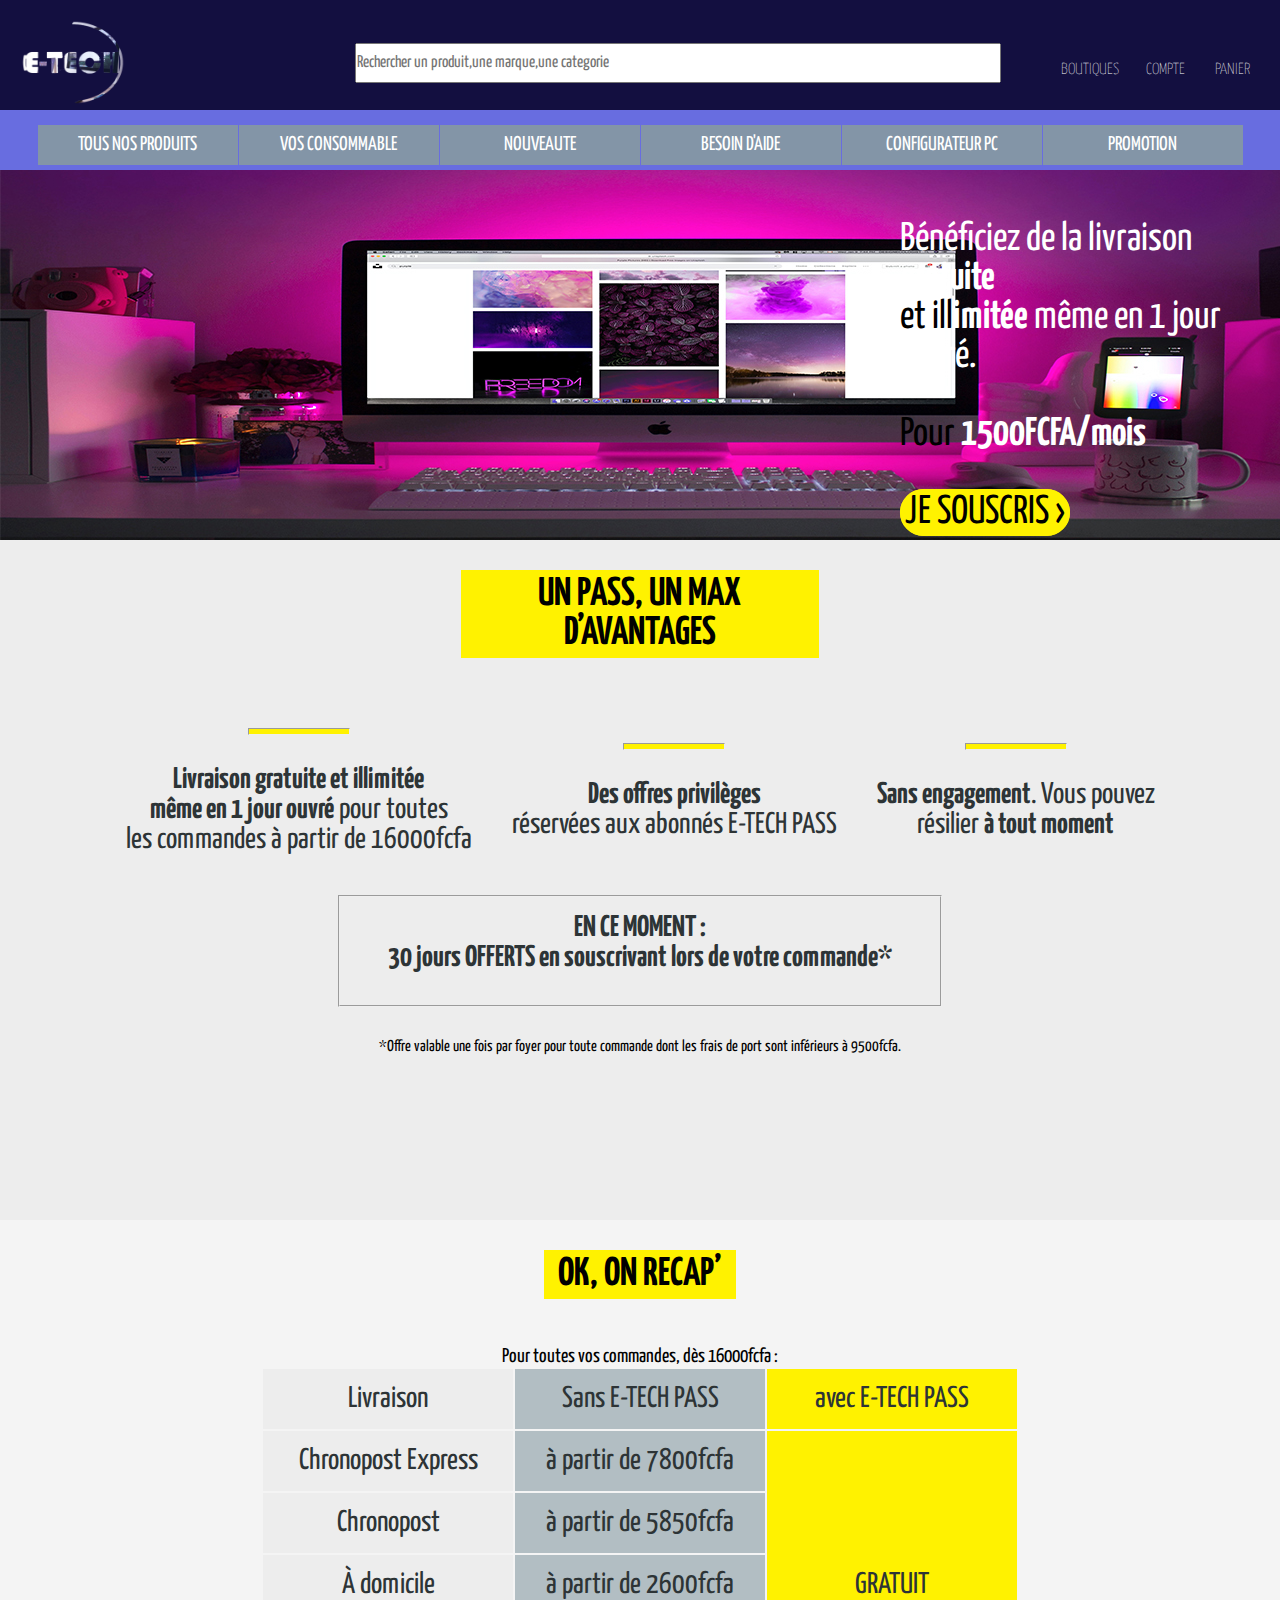
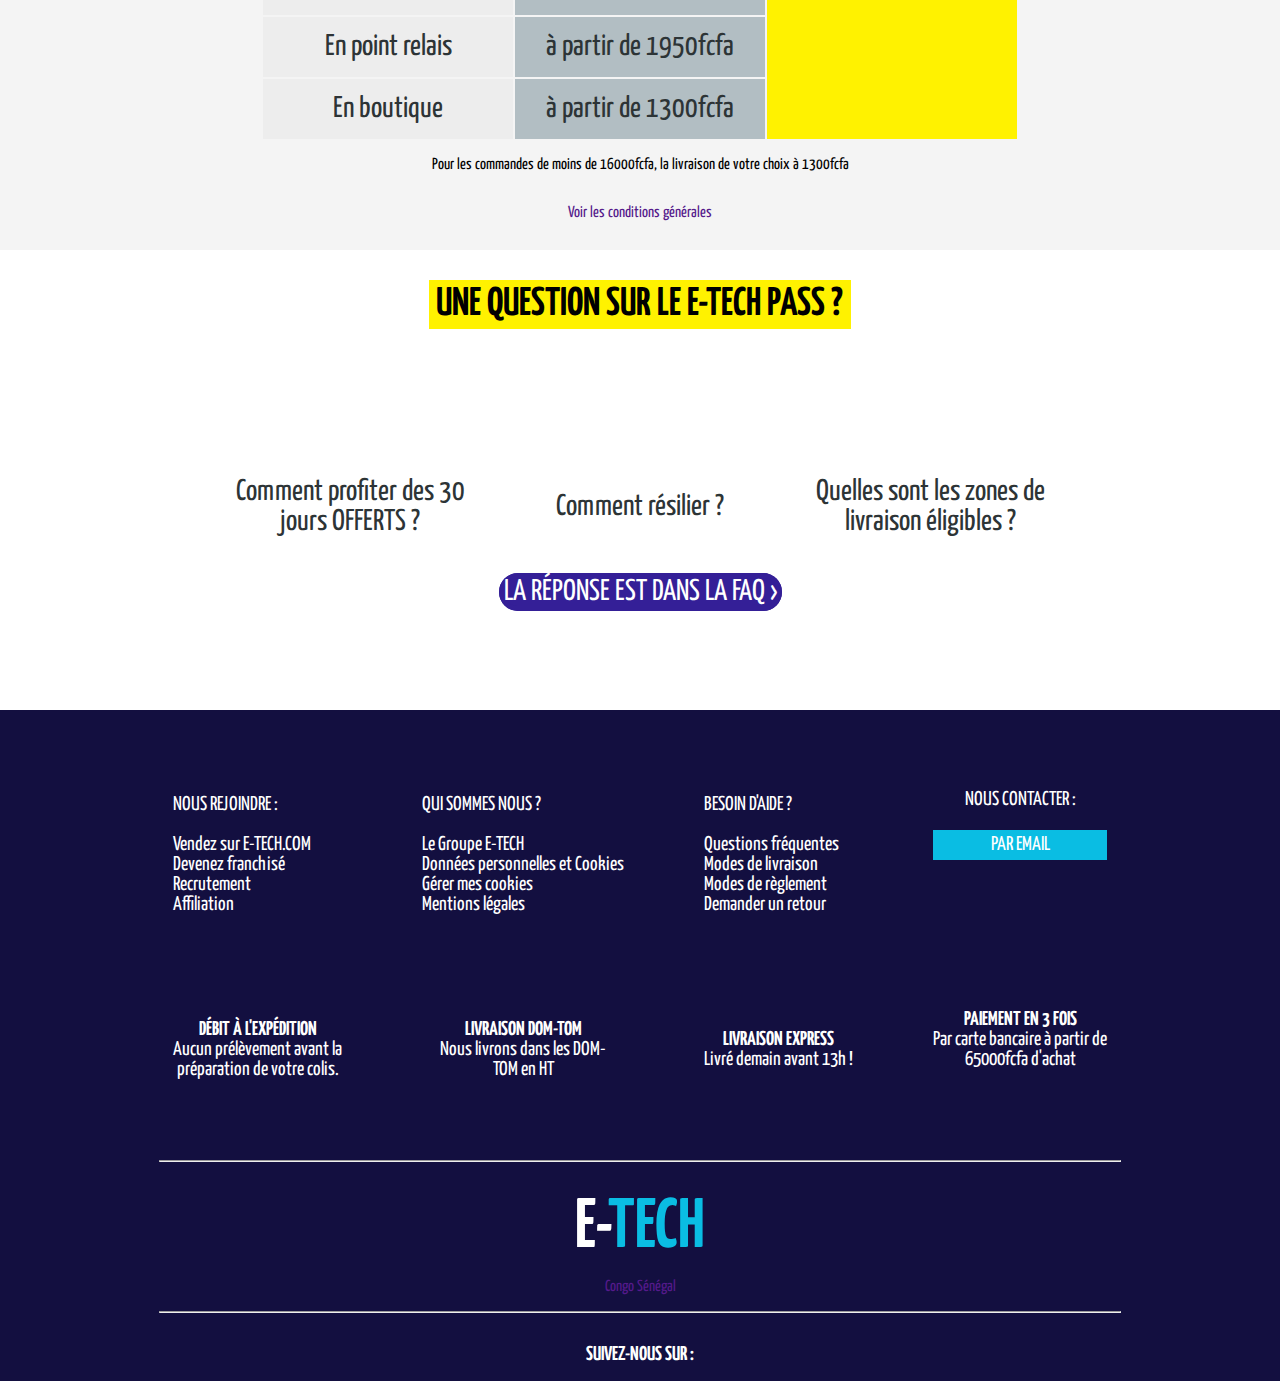
<file: index.html>
<!DOCTYPE html>
<html>
<head>
	<title>Acceuil</title>
	<meta charset="utf-8">
	<link rel="stylesheet" type="text/css" href="index.css">
	<link rel="stylesheet" href="https://use.fontawesome.com/releases/v5.8.1/css/all.css" integrity="sha384-50oBUHEmvpQ+1lW4y57PTFmhCaXp0ML5d60M1M7uH2+nqUivzIebhndOJK28anvf" crossorigin="anonymous">
	<link rel="preconnect" href="https://fonts.gstatic.com">
<link href="https://fonts.googleapis.com/css2?family=Yanone+Kaffeesatz:wght@500&display=swap" rel="stylesheet">
</head>
<body>
      <nav class="navigation">
        <div class="nav">
        	<div class="logo"><a href="index.html"><img src="logo5.png" width="105px"></a></div>
<form role="search">
       				<div class="search-bouton">
<input type="search" name="q" aria-label="Search through site content" placeholder="Rechercher un produit,une marque,une categorie" size="90" required class="b0">
<button class="b1"><div><a href=""><i class="fas fa-search fa-2x"></i></a></div></button>
                   </div>
                 </form>
                <ul class="menu">
					<li><a href="" class="xx"><i class="fas fa-map-marker-alt fa-2x"></i><pre>    
    BOUTIQUES</pre></a></li>
					<li><a href="créer un compte.html" class="xx"><i class="fas fa-user fa-2x"></i><pre>        
	COMPTE</pre></a>
                   <form class="sous">
                   	<br>
                   	<center><p class="bb">DEJA CLIENT?</p></center>
                   	<hr>
                   	<br>
                   	<center><input type="email" name="email" placeholder="Votre email"></center>
                   	<br>
                   	<center><input type="password" name="code" placeholder="Votre mot de passe"></center>
                   	<br>
        <center><a href=""><p class="aa">vous avez oublié votre mot de passe?</p></a></center>
        <br>
        <center><a href=""><p class="cd">CONNEXION</p></a></center>
        <br>
              <center><label for="choix">Resté connecté</label>
              	<br>
              	<input type="checkbox" name="choix" id="choix"> </center>
              	<hr>
              	<center><p class="bb">NOUVEAU CLIENT?</p></center>
              	<center><a href=""><p class="cd">CREEZ UN COMPTE</p></a></center>
              	<br>
                   </form>
</li>
					<li><a href="Panier.html" class="xx"><i class="fas fa-shopping-bag fa-2x"></i><pre>         
         PANIER</pre></a></li>
                </ul>
        </div>
      </nav>
      <section class="SBN">
      	       <div>
      	        	<table cellspacing="1">
      	        		<tr >
      	        			<td class="k2">
      	        				<center>TOUS NOS PRODUITS<i class="fas fa-chevron-down"></i></center>
      	        				<ul class="soustnp">
      	        					<br>
      	        					<a href="informatique.html" class="iii"><li class="ooo"><img src="macbook-air-m1-2021.jpg" class="bul"> informatique ></li></a>
      	        					<br>
      	        					<a href="téléphone.html" class="iii"><li class="ooo"><img src="samsung-galaxy-s21-128go-blanc.jpg" class="bul"> téléphone ></li></a>
      	        					<br>
      	        					<a href="jeux.html" class="iii"><li class="ooo"><img src="ps5-dualsense.jpg" class="bul"> jeux & loisirs ></li></a>
      	        					<br>
      	        					<a href="objets.html" class="iii"><li class="ooo"><img src="Apple_watch-experience-for-entire-family-hero_09152020_big.jpg.large.jpg" class="bul"> objets connectés ></li></a>
      	        					<br>
      	        				</ul>
      	        			</td>
      	        			<td>
      	        				<center><a href="conso.html" class="ggg"><i class="fas fa-tint"></i> VOS CONSOMMABLE</a></center>
      	        			</td>
      	        			<td><center><a href="new.html" class="ggg">NOUVEAUTE</a></center></td>
      	        			<td><center><a href="aide.html" class="ggg"><i class="fas fa-question"></i> BESOIN D'AIDE</a></center></td>
      	        			<td>
      	        				<center><a href="" class="ggg"><i class="fas fa-wrench"></i>CONFIGURATEUR PC</a></center>
      	        			</td>
      	        			<td>
      	        				<center><a href="" class="ggg"><i class="fas fa-percentage"></i>PROMOTION<i class="fas fa-chevron-down"></i></a></center>
      	        			</td>
      	        		</tr>
      	        	</table>
      	        </div>
      </section>
      <div class="r2">
      	     <div class="dr2">
      	     	<p>Bénéficiez de la livraison <b>gratuite</b></p>
      	     	<p> <span><b>et ill</b></span><b>imitée</b> même en 1 jour ouvré.</p>
      	     	<br>

                <p><span><b>Pour</b></span> <b>1500FCFA/mois</b></p>
                <br>
                <a href="" class="bouton">JE SOUSCRIS ›</a>
      	     </div>
      </div>
      <div class="r3">
      	         <center><div class="dr30"><p class="dr0"><b>UN PASS, UN MAX D’AVANTAGES</b></p></div></center>
      	         	<center><table cellspacing="40">
      	         		<tr>
      	         			<td>
      	         		         <center><i class="fas fa-truck fa-3x"></i></center>
      	         		         <br>
      	         		         <center><hr width="100px" class="hr"></center>
      	         		         <br>
      	         		         <ul>
      	         		  	     <li><b>Livraison gratuite et illimitée</b></li>
      	         		  	     <li><b>même en 1 jour ouvré</b> pour toutes</li>
      	         		  	     <li>les commandes à partir de 16000fcfa</li>
      	         		         </ul>
      	         		    </td>     
      	         	        <td>
      	         		         <center><i class="fas fa-percentage fa-3x"></i></center>
      	         		         <br>
      	         		         <center><hr width="100px" class="hr"></center>
      	         		         <br>
      	         		        <ul>
      	         			     <li><b>Des offres privilèges</b></li>
      	         			     <li>réservées aux abonnés E-TECH PASS</li>
      	         		         </ul>
      	         	        </td>
      	         	        <td>
      	         		         <center><i class="fas fa-calendar-times fa-3x"></i></center>
      	         		         <br>
      	         		         <center><hr width="100px" class="hr"></center>
      	         		         <br>
      	         		        <ul>
      	         			     <li><b>Sans engagement</b>. Vous pouvez</li>
      	         			     <li>résilier <b>à tout moment</b></li>
      	         		        </ul>
      	         		    </td>    
      	         	    </tr>
      	         	</table></center>
                    
      	         	 	<center><fieldset class="ec">
      	         	 	<legend><i class="fas fa-plus fa-4x"></i></legend>
      	         	 	<br>
      	         	 	<ul class="std">
      	         	 	<li><b>EN CE MOMENT :</b></li>
      	         	 	<li><b>30 jours OFFERTS en souscrivant lors de votre commande*</b></li>
      	         	    </ul>
      	         	    <br>
      	         	    <br>
      	         	    </fieldset></center>
                    <br>
                    <br>
                    <center><p>*Offre valable une fois par foyer pour toute commande dont les frais de port sont inférieurs à 9500fcfa.</p></center>
      </div>
      <div class="r4">
      	      <center><div class="dr40"><p class="dr0"><b>OK, ON RECAP’</b></p></div></center>
      	      <br>
      	      <br>
      	      <br>
      	      <p class="p1">Pour toutes vos commandes, dès 16000fcfa :</p>
      	      <center><table class="tl">
      	      	    <tr>
      	      	    	<td class="claire" width="250" height="60"><center> Livraison</center></td>
      	      	    	<td class="foncé" width="250" height="60"><center>Sans E-TECH PASS</center></td>
      	      	    	<td class="mbou" width="250" height="60"><center>avec E-TECH PASS</center></td>
      	      	    </tr>
      	      	    <tr>
      	      	    	<td class="claire" width="250" height="60"><center><i class="fas fa-stopwatch"></i>  Chronopost Express</center></td>
      	      	    	<td class="foncé" width="250" height="60"><center>à partir de 7800fcfa</center></td>
      	      	    	<td rowspan="5" class="mbou" width="250" height="60"><center>GRATUIT</center></td>
      	      	    </tr>
      	      	    <tr>
      	      	    	<td class="claire" width="250" height="60"><center><i class="fas fa-stopwatch"></i>  Chronopost</center></td>
      	      	    	<td class="foncé" width="250" height="60"><center>à partir de 5850fcfa</center></td>
      	      	    </tr>
      	      	    <tr>
      	      	    	<td class="claire" width="250" height="60"><center><i class="fas fa-home"></i>  À domicile</center></td>
      	      	    	<td class="foncé" width="250" height="60"><center>à partir de 2600fcfa</center></td>
      	      	    </tr>
      	      	    <tr>
      	      	    	<td class="claire" width="250" height="60"><center><i class="fas fa-arrow-circle-down"></i>  En point relais</center></td>
      	      	    	<td class="foncé" width="250" height="60"><center>à partir de 1950fcfa</center></td>
      	      	    </tr>
      	      	    <tr>
      	      	    	<td class="claire" width="250" height="60"><center><i class="fas fa-store-alt"></i>  En boutique</center></td>
      	      	    	<td class="foncé" width="250" height="60"><center>à partir de 1300fcfa</center></td>
      	      	    </tr>
      	      </table></center>
      	      <br>
      	      Pour les commandes de moins de 16000fcfa, la livraison de votre choix à 1300fcfa
      	      <br>
      	      <br>
      	      <br>
      	      <a href="">Voir les conditions générales</a>
      </div>
      <div class="r5">
      	    <center><div class="dr50"><p class="dr0"><b>UNE QUESTION SUR LE E-TECH PASS ?</b></p></div></center>
      <center>
      	<br>
      	<br>
      	<br>
      	<table cellspacing="40" class="ti5">
      	<tr>
      		<td width="250" height="60"><center><i class="fas fa-calendar-check fa-3x"></i>
      			<br>
      			<br>
      			<ul>
      				<li>Comment profiter des 30</li>
      				<li>jours OFFERTS ?</li>
      			</ul></center>
      		</td>
      		<td width="250" height="60"><center><i class="fas fa-times fa-3x"></i>
      			<br>
      			<br>
      			<ul>
      				<li>Comment résilier ?</li>
      			</ul></center>
      		</td>
      		<td width="250" height="60"><center><i class="fas fa-map-marker-alt fa-3x"></i>
      			<br>
      			<br>
      			<ul>
      				<li>Quelles sont les zones de</li>
      				<li>livraison éligibles ?</li>
      			</ul></center>
      		</td>
      	</tr>
      </table></center>
      <a href="" class="j5">LA RÉPONSE EST DANS LA FAQ ›</a>
    </div>
</body>
<footer class="fin">
	<center><table class="tf" cellspacing="80">
		    <tr>
		    	<td>
		    		NOUS REJOINDRE :
		    		<br>
		    		<br>
		    		<ul>
		    			<li><a href="" class="lien">Vendez sur E-TECH.COM</a></li>
		    			<li><a href="" class="lien">Devenez franchisé</a></li>
		    			<li><a href="" class="lien">Recrutement</a></li>
		    			<li><a href="" class="lien">Affiliation</a></li>
		    		</ul>
		    	</td>
		    	<td>
		    		QUI SOMMES NOUS ?
		    		<br>
		    		<br>
		    		<ul>
		    			<li><a href="" class="lien">Le Groupe E-TECH</a></li>
		    			<li><a href="" class="lien">Données personnelles et Cookies</a></li>
		    			<li><a href="" class="lien">Gérer mes cookies</a></li>
		    			<li><a href="" class="lien">Mentions légales</a></li>
		    		</ul>
		    	</td>
		    	<td>
		    		BESOIN D'AIDE ?
		    		<br>
		    		<br>
		    		<ul>
		    			<li><a href="" class="lien">Questions fréquentes</a></li>
		    			<li><a href="" class="lien">Modes de livraison</a></li>
		    			<li><a href="" class="lien">Modes de règlement</a></li>
		    			<li><a href="" class="lien">Demander un retour</a></li>
		    		</ul>
                    </center>
		    	</td>
		    	<td>
		    		<center>NOUS CONTACTER :
		    		<br>
		    		<br>
		    		<ul>
		    			<li class="bitch"><a href="" class="lien"><i class="fas fa-envelope"></i>  PAR EMAIL</a></li>
		    			<br>
		    			<br>
		    			<br>
		    		</ul>
                    </center>
		    	</td>
		    </tr>
		    <tr>
		    	<td> <center><i class="fas fa-box fa-2x"></i></center>
		    		<br>
		    		 <center><ul>
                          <li><b>DÉBIT À L'EXPÉDITION</b></li>
                          <li>Aucun prélèvement avant la</li>
                          <li>préparation de votre colis.</li>
		    	    </ul></center>
		    </td>
		    	<td>
		    		<center><i class="fas fa-paper-plane fa-2x"></i></center>
		    		<br>
		    		<center><ul>
		    			<li><b>LIVRAISON DOM-TOM</b></li>
		    			<li>Nous livrons dans les DOM-</li>
		    			<li>TOM en HT</li>
		    		</ul></center>
		    	</td>
		    	<td>
		    		<center><i class="fas fa-truck fa-2x"></i></center>
		    		<br>
		    		<center>
		    			<ul>
		    				<li><b>LIVRAISON EXPRESS</b></li>
		    				<li>Livré demain avant 13h !</li>
		    			</ul>
		    		</center>
		    	</td>
		    	<td>
		    		<center><ul>
		    			<li><b>PAIEMENT EN 3 FOIS</b></li>
		    			<li>Par carte bancaire à partir de</li>
		    			<li>65000fcfa d'achat</li>
		    		</ul></center>
		    	</td>
		    </tr>
	</table></center>
	<center><hr width="75%" class="ss"></center>
	<br>
	<br>
	           <center><p class="pf"><b>E-<span class="spf">TECH</span></b></p></center>
	<br>
	           <center>
	           	<a href="">Congo</a>        <a href="">Sénégal</a>
	           </center>
	<br>
	<center><hr width="75%" class="ss"></center>
	<br>
	<br>
	    <center><p class="q3"><b>SUIVEZ-NOUS SUR :</b></p></center>
	    <br>
	    <center><div class="df">
	    	<a href="https://www.facebook.com/"><i class="fab fa-facebook fa-4x"></i></a>
	    	<a href=""><i class="fab fa-twitter fa-4x"></i></a>
	    	<a href="https://www.instagram.com/sheloves_enz/"><i class="fab fa-instagram fa-4x"></i></a>
	    </div></center>
</footer>
</html>
</file>
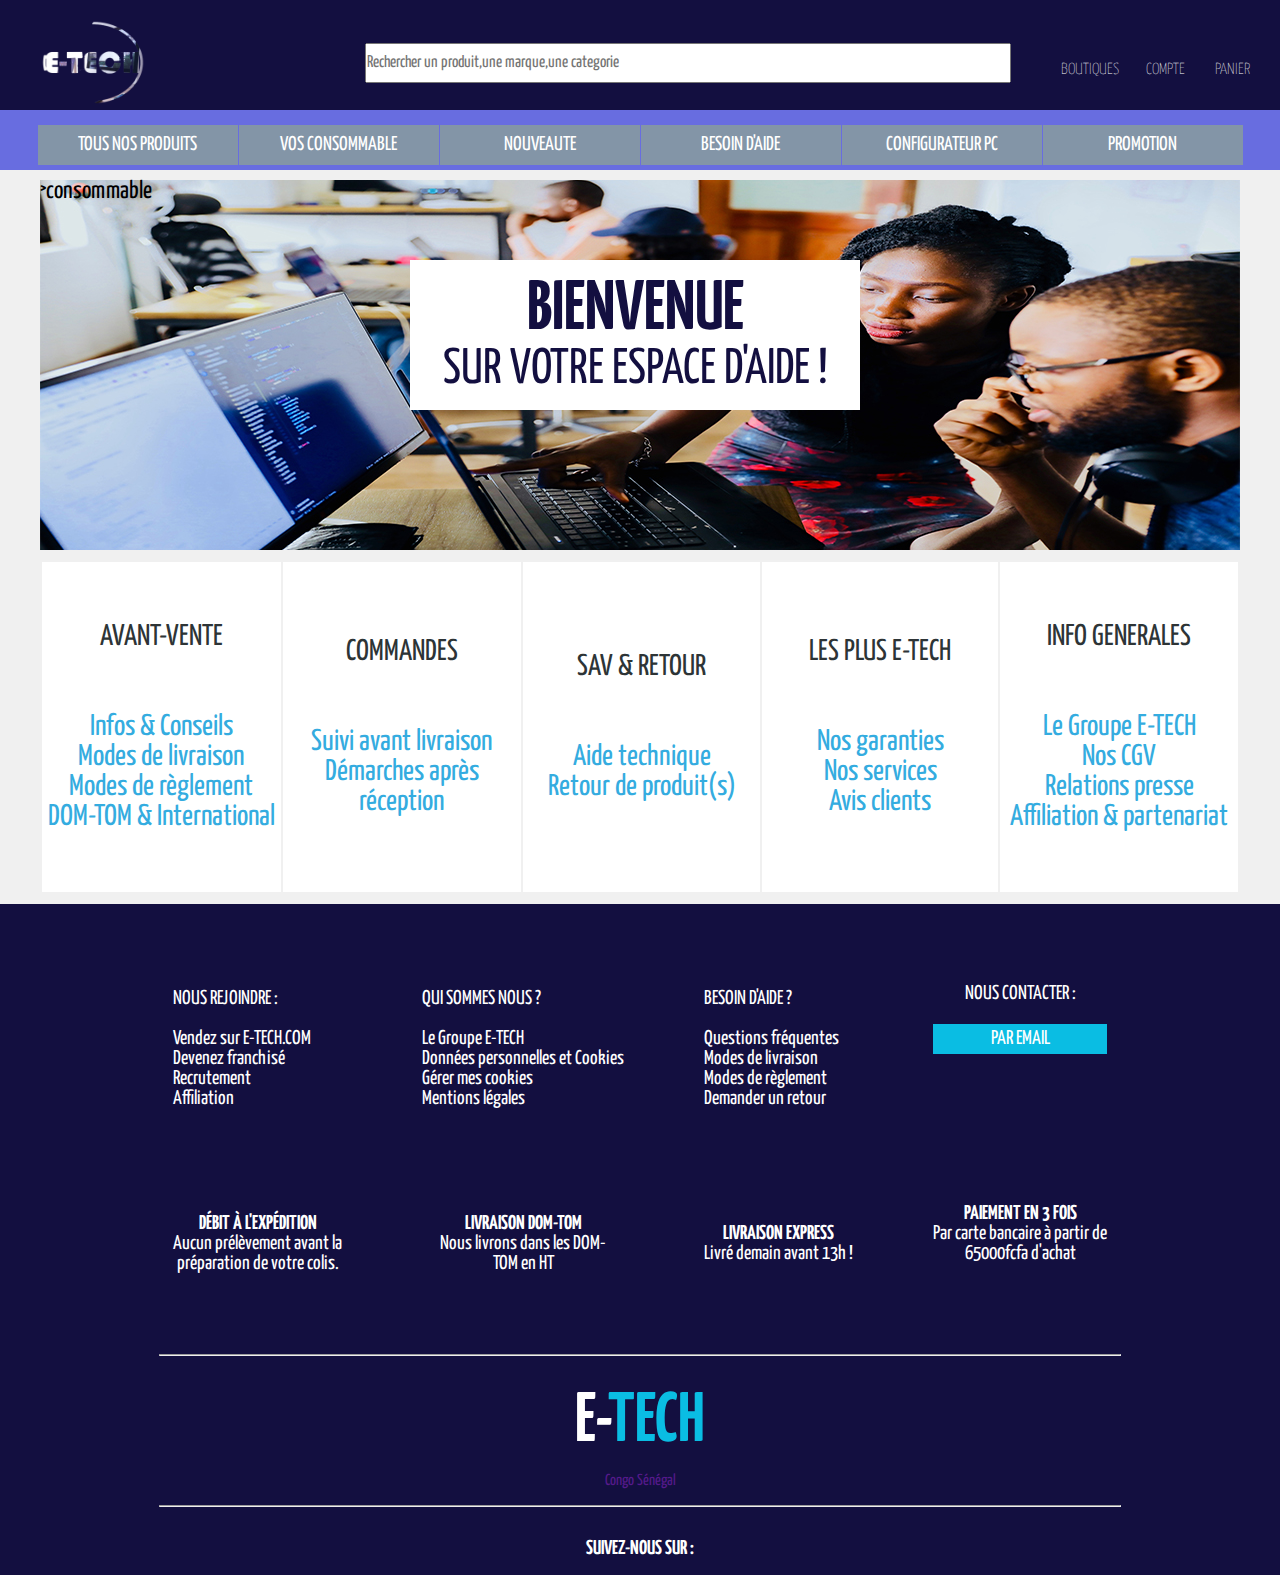
<file: aide.html>
<!DOCTYPE html>
<html>
<head>
	<title>Acceuil</title>
	<meta charset="utf-8">
	<link rel="stylesheet" type="text/css" href="index.css">
	<link rel="stylesheet" href="https://use.fontawesome.com/releases/v5.8.1/css/all.css" integrity="sha384-50oBUHEmvpQ+1lW4y57PTFmhCaXp0ML5d60M1M7uH2+nqUivzIebhndOJK28anvf" crossorigin="anonymous">
	<link rel="preconnect" href="https://fonts.gstatic.com">
<link href="https://fonts.googleapis.com/css2?family=Yanone+Kaffeesatz:wght@500&display=swap" rel="stylesheet">
</head>
<body class="c20">
      <nav class="navigation">
        <div class="nav">
        	<div class="logo"><div class="logo"><a href="index.html"><img src="logo5.png" width="105px"></a></div></div>
<form role="search">
       				<div class="search-bouton">
<input type="search" name="q" aria-label="Search through site content" placeholder="Rechercher un produit,une marque,une categorie" size="90" required class="b0">
<button class="b1"><div><a href=""><i class="fas fa-search fa-2x"></i></a></div></button>
                   </div>
                 </form>
                <ul class="menu">
					<li><a href="" class="xx"><i class="fas fa-map-marker-alt fa-2x"></i><pre>    
    BOUTIQUES</pre></a></li>
					<li><a href="créer un compte.html" class="xx"><i class="fas fa-user fa-2x"></i><pre>        
	COMPTE</pre></a>
                   <form class="sous">
                   	<br>
                   	<center><p class="bb">DEJA CLIENT?</p></center>
                   	<hr>
                   	<br>
                   	<center><input type="email" name="email" placeholder="Votre email"></center>
                   	<br>
                   	<center><input type="password" name="code" placeholder="Votre mot de passe"></center>
                   	<br>
        <center><a href=""><p class="aa">vous avez oublié votre mot de passe?</p></a></center>
        <br>
        <center><a href=""><p class="cd">CONNEXION</p></a></center>
        <br>
              <center><label for="choix">Resté connecté</label>
              	<br>
              	<input type="checkbox" name="choix" id="choix"> </center>
              	<hr>
              	<center><p class="bb">NOUVEAU CLIENT?</p></center>
              	<center><a href=""><p class="cd">CREEZ UN COMPTE</p></a></center>
              	<br>
                   </form>
</li>
					<li><a href="Panier.html" class="xx"><i class="fas fa-shopping-bag fa-2x"></i><pre>         
         PANIER</pre></a></li>
                </ul>
        </div>
      </nav>
      <section class="SBN">
      	       <div>
      	        	<table cellspacing="1">
      	        		<tr >
      	        			<td class="k2">
                        <center>TOUS NOS PRODUITS<i class="fas fa-chevron-down"></i></center>
                        <ul class="soustnp">
                          <br>
                          <a href="informatique.html" class="iii"><li class="ooo"><img src="macbook-air-m1-2021.jpg" class="bul"> informatique ></li></a>
                          <br>
                          <a href="téléphone.html" class="iii"><li class="ooo"><img src="samsung-galaxy-s21-128go-blanc.jpg" class="bul"> téléphone ></li></a>
                          <br>
                          <a href="jeux.html" class="iii"><li class="ooo"><img src="ps5-dualsense.jpg" class="bul"> jeux & loisirs ></li></a>
                          <br>
                          <a href="objets.html" class="iii"><li class="ooo"><img src="Apple_watch-experience-for-entire-family-hero_09152020_big.jpg.large.jpg" class="bul"> objets connectés ></li></a>
                          <br>
                        </ul>
                      </td>
                      <td>
                        <center><a href="conso.html" class="ggg"><i class="fas fa-tint"></i> VOS CONSOMMABLE</a></center>
                      </td>
                      <td><center><a href="new.html" class="ggg">NOUVEAUTE</a></center></td>
                      <td><center><a href="aide.html" class="ggg"><i class="fas fa-question"></i> BESOIN D'AIDE</a></center></td>
                      <td>
                        <center><a href="" class="ggg"><i class="fas fa-wrench"></i>CONFIGURATEUR PC</a></center>
                      </td>
                      <td>
                        <center><a href="" class="ggg"><i class="fas fa-percentage"></i>PROMOTION<i class="fas fa-chevron-down"></i></a></center>
                      </td>
      	        		</tr>
      	        	</table>
      	        </div>
      </section>
      <center><div class="ad1">
              <a href="index.html"><i class="fas fa-home fa-2x"></i></a>  <b>></b>  <span class="fgt">consommable</span>
             <div class="ad2">
              <br>
                      <p class="ad20"><b>BIENVENUE</b></p>
                      <p class="ad21">SUR VOTRE ESPACE D'AIDE !</p>
             </div>
           </div>
             <div class="ad4">
             <table class="ad3">
                     <tr class="ad30">
                       <td class="ad31" width="250px"><center><i class="fas fa-shopping-bag fa-2x"></i>
                        <br>
                        <br>
                                   <ul>
                                     <li>AVANT-VENTE</li>
                                     <br>
                                     <br>
                                     <li class="la">Infos & Conseils</li>
                                     <li class="la">Modes de livraison</li>
                                     <li class="la">Modes de règlement</li>
                                     <li class="la">DOM-TOM & International</li>
                                   </ul>
                                   <br>
                                   <br>
                       </center></td>
                       <td class="ad31" width="250px"><center><i class="fas fa-box fa-2x"></i>
                        <br>
                        <br>
                        <ul>
                                     <li>COMMANDES</li>
                                     <br>
                                     <br>
                                     <li class="la">Suivi avant livraison</li>
                                     <li class="la">Démarches après réception</li>
                                   </ul>
                                   <br>
                                   <br>
                       </center></td>
                       <td class="ad31" width="250px"><center><i class="fas fa-user fa-2x"></i>
                        <br>
                        <br>
                        <ul>
                                     <li>SAV & RETOUR</li>
                                     <br>
                                     <br>
                                     <li class="la">Aide technique</li>
                                     <li class="la">Retour de produit(s)</li>
                                   </ul>
                                   <br>
                                   <br> 
                       </center></td>
                       <td class="ad31" width="250px"><center><i class="far fa-plus-square fa-2x"></i>
                        <br>
                        <br>
                        <ul>
                                     <li>LES PLUS E-TECH</li>
                                     <br>
                                     <br>
                                     <li class="la">Nos garanties</li>
                                     <li class="la">Nos services</li>
                                     <li class="la">Avis clients</li>
                                   </ul>
                                   <br>
                                   <br>
                       </center></td>
                       <td class="ad31" width="250px"><center><i class="fas fa-info-circle fa-2x"></i>
                        <br>
                        <br>
                        <ul>
                                     <li>INFO GENERALES</li>
                                     <br>
                                     <br>
                                     <li class="la">Le Groupe E-TECH</li>
                                     <li class="la">Nos CGV</li>
                                     <li class="la">Relations presse</li>
                                     <li class="la">Affiliation & partenariat</li>
                                   </ul>
                                   <br>
                                   <br>
                       </center></td>
                     </tr>
             </table></div>
          </div></center>
    </body>
    <footer class="fin">
  <center><table class="tf" cellspacing="80">
        <tr>
          <td>
            NOUS REJOINDRE :
            <br>
            <br>
            <ul>
              <li><a href="" class="lien">Vendez sur E-TECH.COM</a></li>
              <li><a href="" class="lien">Devenez franchisé</a></li>
              <li><a href="" class="lien">Recrutement</a></li>
              <li><a href="" class="lien">Affiliation</a></li>
            </ul>
          </td>
          <td>
            QUI SOMMES NOUS ?
            <br>
            <br>
            <ul>
              <li><a href="" class="lien">Le Groupe E-TECH</a></li>
              <li><a href="" class="lien">Données personnelles et Cookies</a></li>
              <li><a href="" class="lien">Gérer mes cookies</a></li>
              <li><a href="" class="lien">Mentions légales</a></li>
            </ul>
          </td>
          <td>
            BESOIN D'AIDE ?
            <br>
            <br>
            <ul>
              <li><a href="" class="lien">Questions fréquentes</a></li>
              <li><a href="" class="lien">Modes de livraison</a></li>
              <li><a href="" class="lien">Modes de règlement</a></li>
              <li><a href="" class="lien">Demander un retour</a></li>
            </ul>
                    </center>
          </td>
          <td>
            <center>NOUS CONTACTER :
            <br>
            <br>
            <ul>
              <li class="bitch"><a href="" class="lien"><i class="fas fa-envelope"></i>  PAR EMAIL</a></li>
              <br>
              <br>
              <br>
            </ul>
                    </center>
          </td>
        </tr>
        <tr>
          <td> <center><i class="fas fa-box fa-2x"></i></center>
            <br>
             <center><ul>
                          <li><b>DÉBIT À L'EXPÉDITION</b></li>
                          <li>Aucun prélèvement avant la</li>
                          <li>préparation de votre colis.</li>
              </ul></center>
        </td>
          <td>
            <center><i class="fas fa-paper-plane fa-2x"></i></center>
            <br>
            <center><ul>
              <li><b>LIVRAISON DOM-TOM</b></li>
              <li>Nous livrons dans les DOM-</li>
              <li>TOM en HT</li>
            </ul></center>
          </td>
          <td>
            <center><i class="fas fa-truck fa-2x"></i></center>
            <br>
            <center>
              <ul>
                <li><b>LIVRAISON EXPRESS</b></li>
                <li>Livré demain avant 13h !</li>
              </ul>
            </center>
          </td>
          <td>
            <center><ul>
              <li><b>PAIEMENT EN 3 FOIS</b></li>
              <li>Par carte bancaire à partir de</li>
              <li>65000fcfa d'achat</li>
            </ul></center>
          </td>
        </tr>
  </table></center>
  <center><hr width="75%" class="ss"></center>
  <br>
  <br>
             <center><p class="pf"><b>E-<span class="spf">TECH</span></b></p></center>
  <br>
             <center>
              <a href="">Congo</a>        <a href="">Sénégal</a>
             </center>
  <br>
  <center><hr width="75%" class="ss"></center>
  <br>
  <br>
      <center><p class="q3"><b>SUIVEZ-NOUS SUR :</b></p></center>
      <br>
      <center><div class="df">
        <a href="https://www.facebook.com/"><i class="fab fa-facebook fa-4x"></i></a>
        <a href=""><i class="fab fa-twitter fa-4x"></i></a>
        <a href="https://www.instagram.com/sheloves_enz/"><i class="fab fa-instagram fa-4x"></i></a>
      </div></center>
</footer>
</html>
</file>
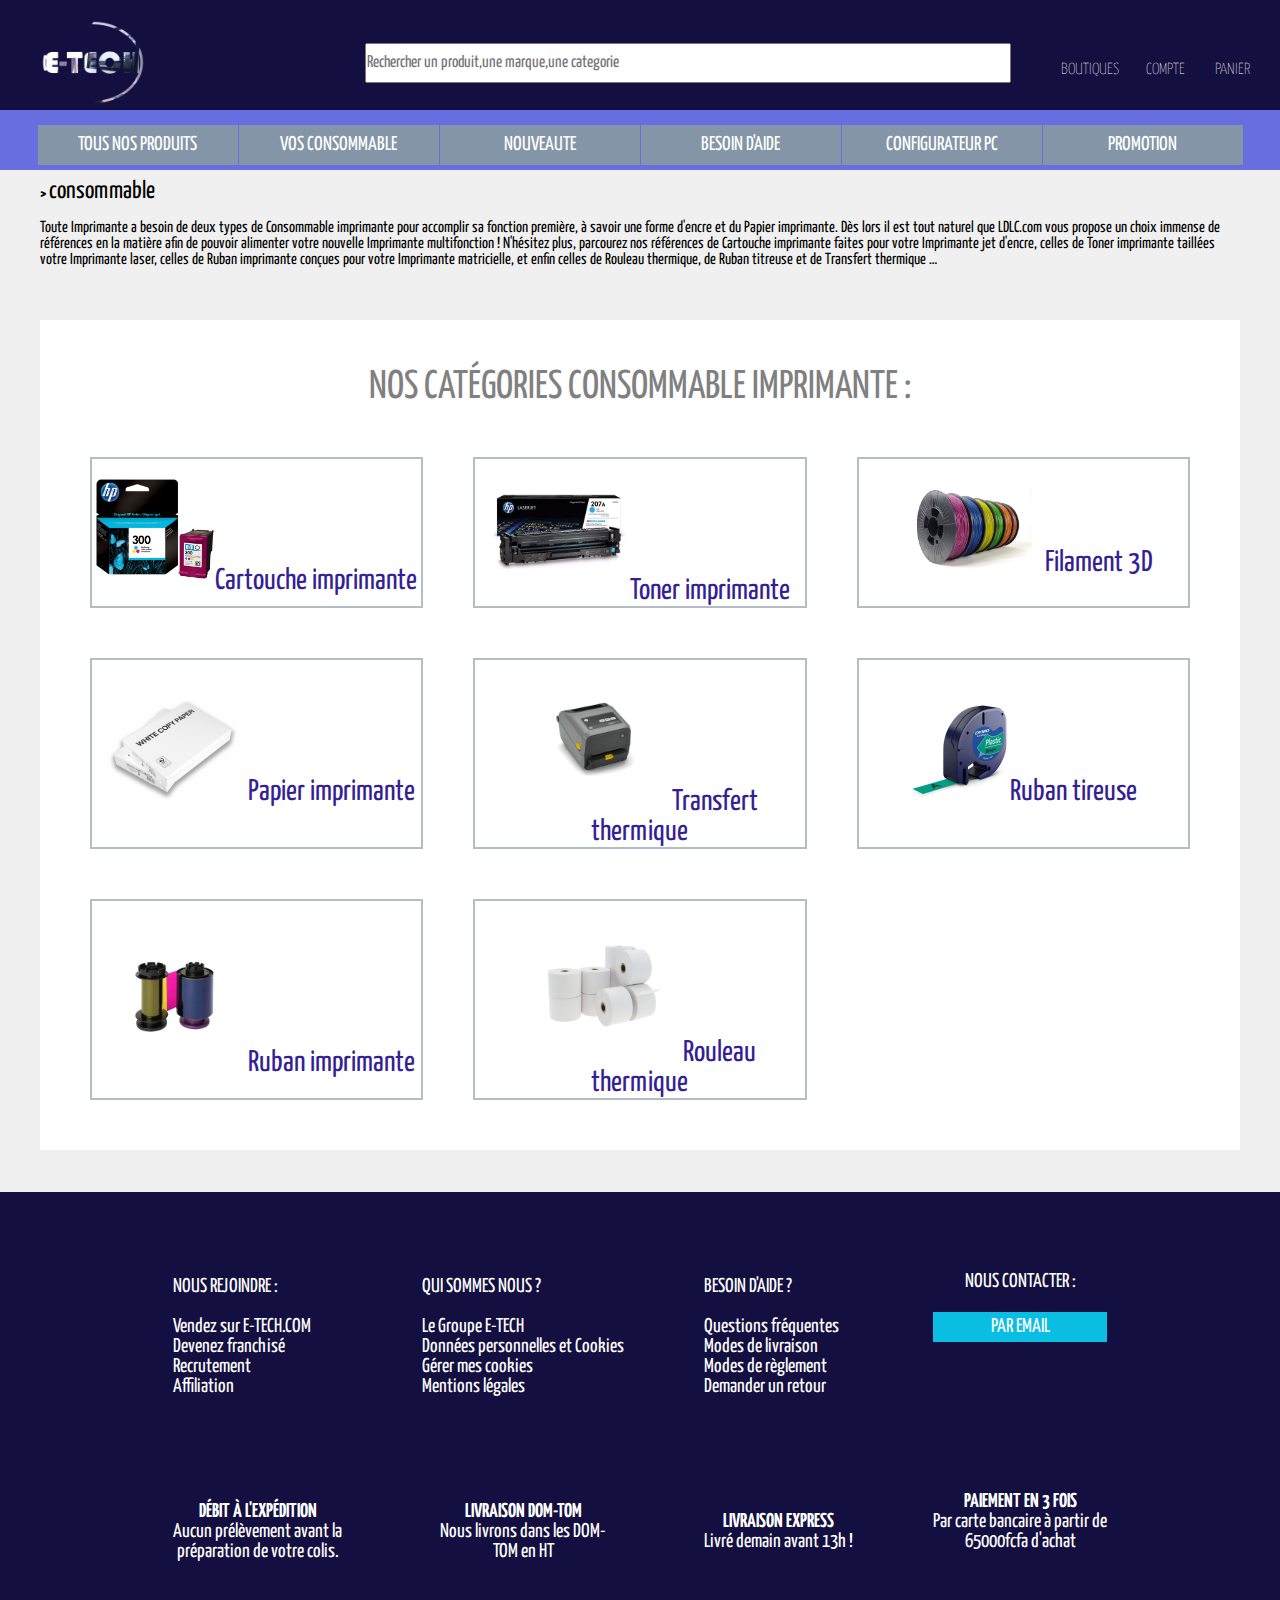
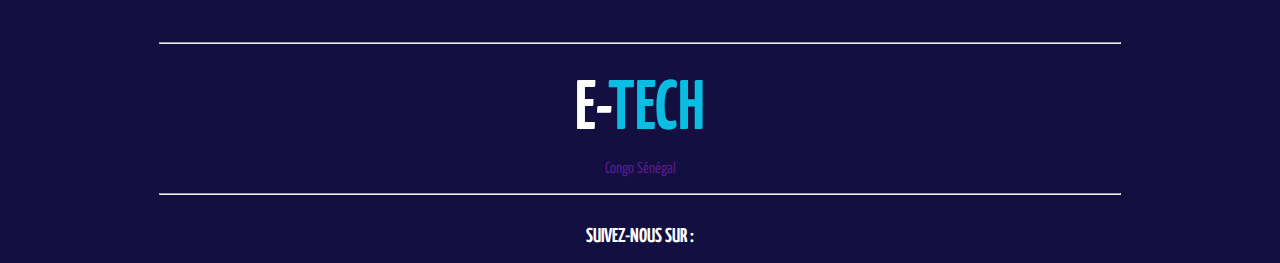
<file: conso.html>
<!DOCTYPE html>
<html>
<head>
	<title>Vos consommanbles</title>
	<title>informatique</title>
	<meta charset="utf-8">
	<link rel="stylesheet" type="text/css" href="index.css">
	<link rel="stylesheet" href="https://use.fontawesome.com/releases/v5.8.1/css/all.css" integrity="sha384-50oBUHEmvpQ+1lW4y57PTFmhCaXp0ML5d60M1M7uH2+nqUivzIebhndOJK28anvf" crossorigin="anonymous">
	<link rel="preconnect" href="https://fonts.gstatic.com">
	<link href="https://fonts.googleapis.com/css2?family=Yanone+Kaffeesatz:wght@500&display=swap" rel="stylesheet">
</head>
<body class="c20">
       <nav class="navigation">
        <div class="nav">
        	<div class="logo"><div class="logo"><a href="index.html"><img src="logo5.png" width="105px"></a></div></div>
<form role="search">
       				<div class="search-bouton">
<input type="search" name="q" aria-label="Search through site content" placeholder="Rechercher un produit,une marque,une categorie" size="90" required class="b0">
<button class="b1"><div><a href=""><i class="fas fa-search fa-2x"></i></a></div></button>
                   </div>
                 </form>
                <ul class="menu">
					<li><a href="" class="xx"><i class="fas fa-map-marker-alt fa-2x"></i><pre>    
    BOUTIQUES</pre></a></li>
					<li><a href="créer un compte.html" class="xx"><i class="fas fa-user fa-2x"></i><pre>        
	COMPTE</pre></a>
                   <form class="sous">
                   	<br>
                   	<center><p class="bb">DEJA CLIENT?</p></center>
                   	<hr>
                   	<br>
                   	<center><input type="email" name="email" placeholder="Votre email"></center>
                   	<br>
                   	<center><input type="password" name="code" placeholder="Votre mot de passe"></center>
                   	<br>
        <center><a href=""><p class="aa">vous avez oublié votre mot de passe?</p></a></center>
        <br>
        <center><a href=""><p class="cd">CONNEXION</p></a></center>
        <br>
              <center><label for="choix">Resté connecté</label>
              	<br>
              	<input type="checkbox" name="choix" id="choix"> </center>
              	<hr>
              	<center><p class="bb">NOUVEAU CLIENT?</p></center>
              	<center><a href=""><p class="cd">CREEZ UN COMPTE</p></a></center>
              	<br>
                   </form>
</li>
					<li><a href="Panier.html" class="xx"><i class="fas fa-shopping-bag fa-2x"></i><pre>         
         PANIER</pre></a></li>
                </ul>
        </div>
      </nav>
      <section class="SBN">
      	       <div>
      	        	<table cellspacing="1">
      	        		<tr >
      	        			<td class="k2">
      	        				<center>TOUS NOS PRODUITS<i class="fas fa-chevron-down"></i></center>
      	        				<ul class="soustnp">
      	        					<br>
      	        					<a href="informatique.html" class="iii"><li class="ooo"><img src="macbook-air-m1-2021.jpg" class="bul"> informatique ></li></a>
      	        					<br>
      	        					<a href="téléphone.html" class="iii"><li class="ooo"><img src="samsung-galaxy-s21-128go-blanc.jpg" class="bul"> téléphone ></li></a>
      	        					<br>
      	        					<a href="jeux.html" class="iii"><li class="ooo"><img src="ps5-dualsense.jpg" class="bul"> jeux & loisirs ></li></a>
      	        					<br>
      	        					<a href="objets.html" class="iii"><li class="ooo"><img src="Apple_watch-experience-for-entire-family-hero_09152020_big.jpg.large.jpg" class="bul"> objets connectés ></li></a>
      	        					<br>
      	        				</ul>
      	        			</td>
      	        			<td>
      	        				<center><a href="conso.html" class="ggg"><i class="fas fa-tint"></i> VOS CONSOMMABLE</a></center>
      	        			</td>
      	        			<td><center><a href="new.html" class="ggg">NOUVEAUTE</a></center></td>
      	        			<td><center><a href="aide.html" class="ggg"><i class="fas fa-question"></i> BESOIN D'AIDE</a></center></td>
      	        			<td>
      	        				<center><a href="" class="ggg"><i class="fas fa-wrench"></i>CONFIGURATEUR PC</a></center>
      	        			</td>
      	        			<td>
      	        				<center><a href="" class="ggg"><i class="fas fa-percentage"></i>PROMOTION<i class="fas fa-chevron-down"></i></a></center>
      	        			</td>
      	        		</tr>
      	        	</table>
      	        </div>
      </section>
      <div class="inf1">
      		<div class="inf2">
      			<a href="index.html"><i class="fas fa-home fa-2x"></i></a>  <b>></b>  <span class="fgt">consommable</span>
      			<br>
      			<br>
Toute Imprimante a besoin de deux types de Consommable imprimante pour accomplir sa fonction première, à savoir une forme d'encre et du Papier imprimante. Dès lors il est tout naturel que LDLC.com vous propose un choix immense de références en la matière afin de pouvoir alimenter votre nouvelle Imprimante multifonction ! N'hésitez plus, parcourez nos références de Cartouche imprimante faites pour votre Imprimante jet d'encre, celles de Toner imprimante taillées votre Imprimante laser, celles de Ruban imprimante conçues pour votre Imprimante matricielle, et enfin celles de Rouleau thermique, de Ruban titreuse et de Transfert thermique …
      		</div>
      		<br>
      				<br>
      		<div class="inf3">
      		<center>
      				<br>
      				<br>
      				<br>		
      				<p class="inf00">NOS CATÉGORIES CONSOMMABLE IMPRIMANTE :</p>
      				<table class="infa1" cellspacing="50">
      					<tr>
      						<td class="dinfa"><img src="CAH300C_2.jpg" width="120px">Cartouche imprimante</td>
      						<td class="dinfa"><img src="toner-hp.jpg" width="140px">Toner imprimante</td>
      						<td class="dinfa"><img src="Copie de Sans titre (1).jpg" width="150px">Filament 3D</td>
      					</tr>
      					<tr>
      						<td class="dinfa"><img src="2059-papier-pour-imprimante-a4-extra-blanc.jpg" width="150px">Papier imprimante</td>
      						<td class="dinfa"><img src="zebra-zd420-4-pouces-transfert-thermique-usb-gris.jpg" width="150px">Transfert thermique</td>
      						<td class="dinfa"><img src="LD0004703451_2.jpg" width="100px">Ruban tireuse</td>
      					</tr>
      					<tr>
      						<td class="dinfa"><img src="rubans-encreur-couleurs-evolis-ymcki-pour-avansia.jpg" width="150px">Ruban imprimante</td>
      						<td class="dinfa"><img src="bm00100-01-thumbnail-1080x1080-70.jpg" width="160px">Rouleau thermique</td>
      					</tr>
      				</table>
      			</center>
      		</div>
      </div>
      <br>
      <br>
</body>
<footer class="fin">
	<center><table class="tf" cellspacing="80">
		    <tr>
		    	<td>
		    		NOUS REJOINDRE :
		    		<br>
		    		<br>
		    		<ul>
		    			<li><a href="" class="lien">Vendez sur E-TECH.COM</a></li>
		    			<li><a href="" class="lien">Devenez franchisé</a></li>
		    			<li><a href="" class="lien">Recrutement</a></li>
		    			<li><a href="" class="lien">Affiliation</a></li>
		    		</ul>
		    	</td>
		    	<td>
		    		QUI SOMMES NOUS ?
		    		<br>
		    		<br>
		    		<ul>
		    			<li><a href="" class="lien">Le Groupe E-TECH</a></li>
		    			<li><a href="" class="lien">Données personnelles et Cookies</a></li>
		    			<li><a href="" class="lien">Gérer mes cookies</a></li>
		    			<li><a href="" class="lien">Mentions légales</a></li>
		    		</ul>
		    	</td>
		    	<td>
		    		BESOIN D'AIDE ?
		    		<br>
		    		<br>
		    		<ul>
		    			<li><a href="" class="lien">Questions fréquentes</a></li>
		    			<li><a href="" class="lien">Modes de livraison</a></li>
		    			<li><a href="" class="lien">Modes de règlement</a></li>
		    			<li><a href="" class="lien">Demander un retour</a></li>
		    		</ul>
                    </center>
		    	</td>
		    	<td>
		    		<center>NOUS CONTACTER :
		    		<br>
		    		<br>
		    		<ul>
		    			<li class="bitch"><a href="" class="lien"><i class="fas fa-envelope"></i>  PAR EMAIL</a></li>
		    			<br>
		    			<br>
		    			<br>
		    		</ul>
                    </center>
		    	</td>
		    </tr>
		    <tr>
		    	<td> <center><i class="fas fa-box fa-2x"></i></center>
		    		<br>
		    		 <center><ul>
                          <li><b>DÉBIT À L'EXPÉDITION</b></li>
                          <li>Aucun prélèvement avant la</li>
                          <li>préparation de votre colis.</li>
		    	    </ul></center>
		    </td>
		    	<td>
		    		<center><i class="fas fa-paper-plane fa-2x"></i></center>
		    		<br>
		    		<center><ul>
		    			<li><b>LIVRAISON DOM-TOM</b></li>
		    			<li>Nous livrons dans les DOM-</li>
		    			<li>TOM en HT</li>
		    		</ul></center>
		    	</td>
		    	<td>
		    		<center><i class="fas fa-truck fa-2x"></i></center>
		    		<br>
		    		<center>
		    			<ul>
		    				<li><b>LIVRAISON EXPRESS</b></li>
		    				<li>Livré demain avant 13h !</li>
		    			</ul>
		    		</center>
		    	</td>
		    	<td>
		    		<center><ul>
		    			<li><b>PAIEMENT EN 3 FOIS</b></li>
		    			<li>Par carte bancaire à partir de</li>
		    			<li>65000fcfa d'achat</li>
		    		</ul></center>
		    	</td>
		    </tr>
	</table></center>
	<center><hr width="75%" class="ss"></center>
	<br>
	<br>
	           <center><p class="pf"><b>E-<span class="spf">TECH</span></b></p></center>
	<br>
	           <center>
	           	<a href="">Congo</a>        <a href="">Sénégal</a>
	           </center>
	<br>
	<center><hr width="75%" class="ss"></center>
	<br>
	<br>
	    <center><p class="q3"><b>SUIVEZ-NOUS SUR :</b></p></center>
	    <br>
	    <center><div class="df">
	    	<a href="https://www.facebook.com/"><i class="fab fa-facebook fa-4x"></i></a>
	    	<a href=""><i class="fab fa-twitter fa-4x"></i></a>
	    	<a href="https://www.instagram.com/sheloves_enz/"><i class="fab fa-instagram fa-4x"></i></a>
	    </div></center>
</footer>
</html>
</file>
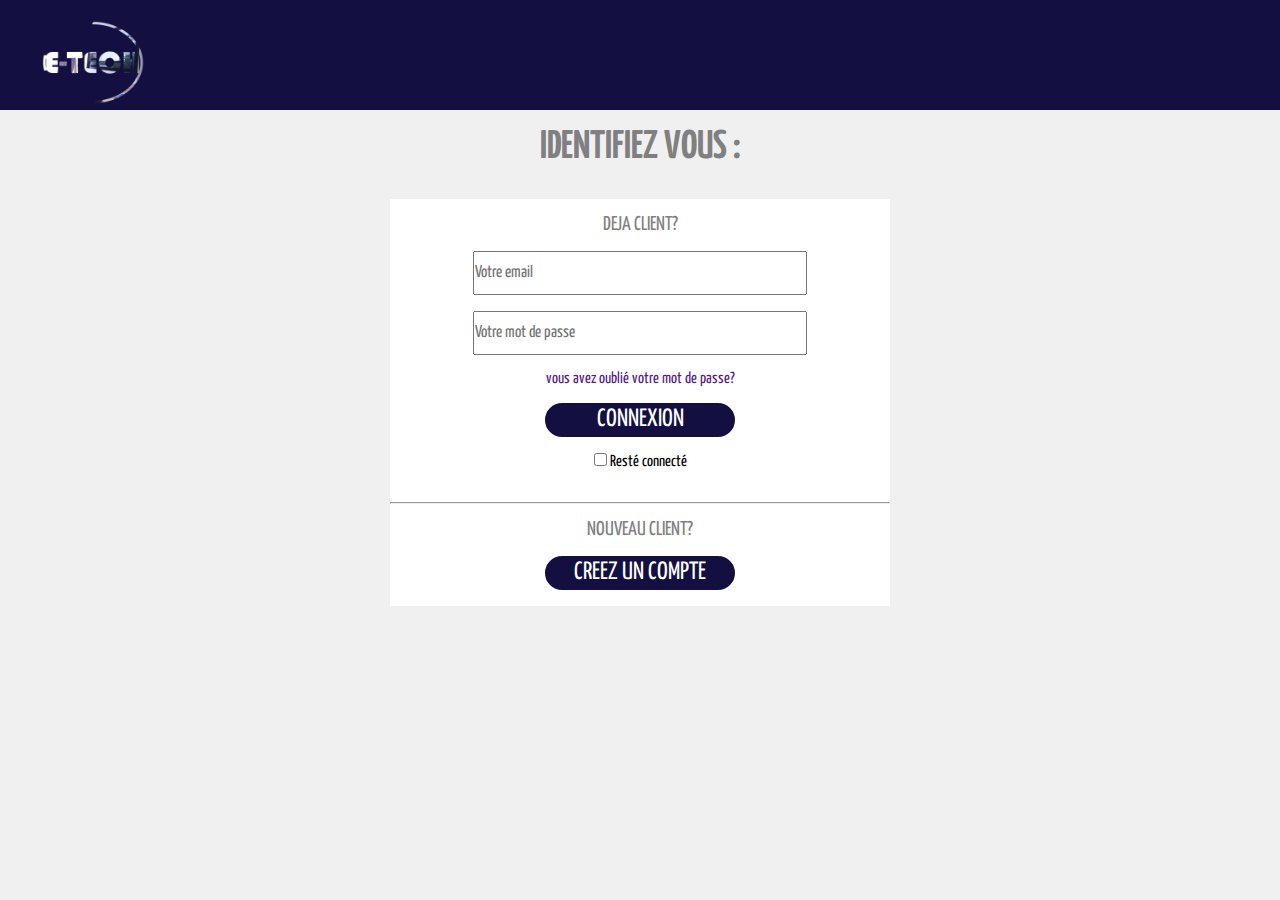
<file: créer un compte.html>
<!DOCTYPE html>
<html>
<head>
	<title>compte</title>
	<meta charset="utf-8">
	<link rel="stylesheet" type="text/css" href="index.css">
	<link rel="stylesheet" href="https://use.fontawesome.com/releases/v5.8.1/css/all.css" integrity="sha384-50oBUHEmvpQ+1lW4y57PTFmhCaXp0ML5d60M1M7uH2+nqUivzIebhndOJK28anvf" crossorigin="anonymous">
	<link rel="preconnect" href="https://fonts.gstatic.com">
	<link href="https://fonts.googleapis.com/css2?family=Yanone+Kaffeesatz:wght@500&display=swap" rel="stylesheet">
</head>
<body class="c20">
	<nav class="navigation">
        <div class="nav">
        	<div class="logo"><div class="logo"><a href="index.html"><img src="logo5.png" width="105px"></a></div></div>
        </div>
    </nav>
	<br>
	<br>
	<br>
	<br>
	<br>
	<br>
	<br>
	<br>
	<center>
		<p class="c1"><b>IDENTIFIEZ VOUS :</b></p>
	</center>
	<br>
	<br>
       <center><form class="c0">
                   	<br>
                   	<center><p class="c2">DEJA CLIENT?</p></center>
                   	<br>
                   	<center><input type="email" name="email" placeholder="Votre email" class="c3"></center>
                   	<br>
                   	<center><input type="password" name="code" placeholder="Votre mot de passe" class="c3"></center>
                   	<br>
        <center><a href=""><p class="">vous avez oublié votre mot de passe?</p></a></center>
        <br>
        <center><a href=""><p class="c4">CONNEXION</p></a></center>
        <br>
              <center><input type="checkbox" name="choix" id="choix" >   <label for="choix">Resté connecté</label> </center>
              <br>
              <br>
              <hr>
              <br>
              	<center><p class="c2">NOUVEAU CLIENT?</p></center>
              <br>
              	<center><a href=""><p class="c5">CREEZ UN COMPTE</p></a></center>
              	<br>
                   </form></center>
                   <br>
</body>
</html>
</file>
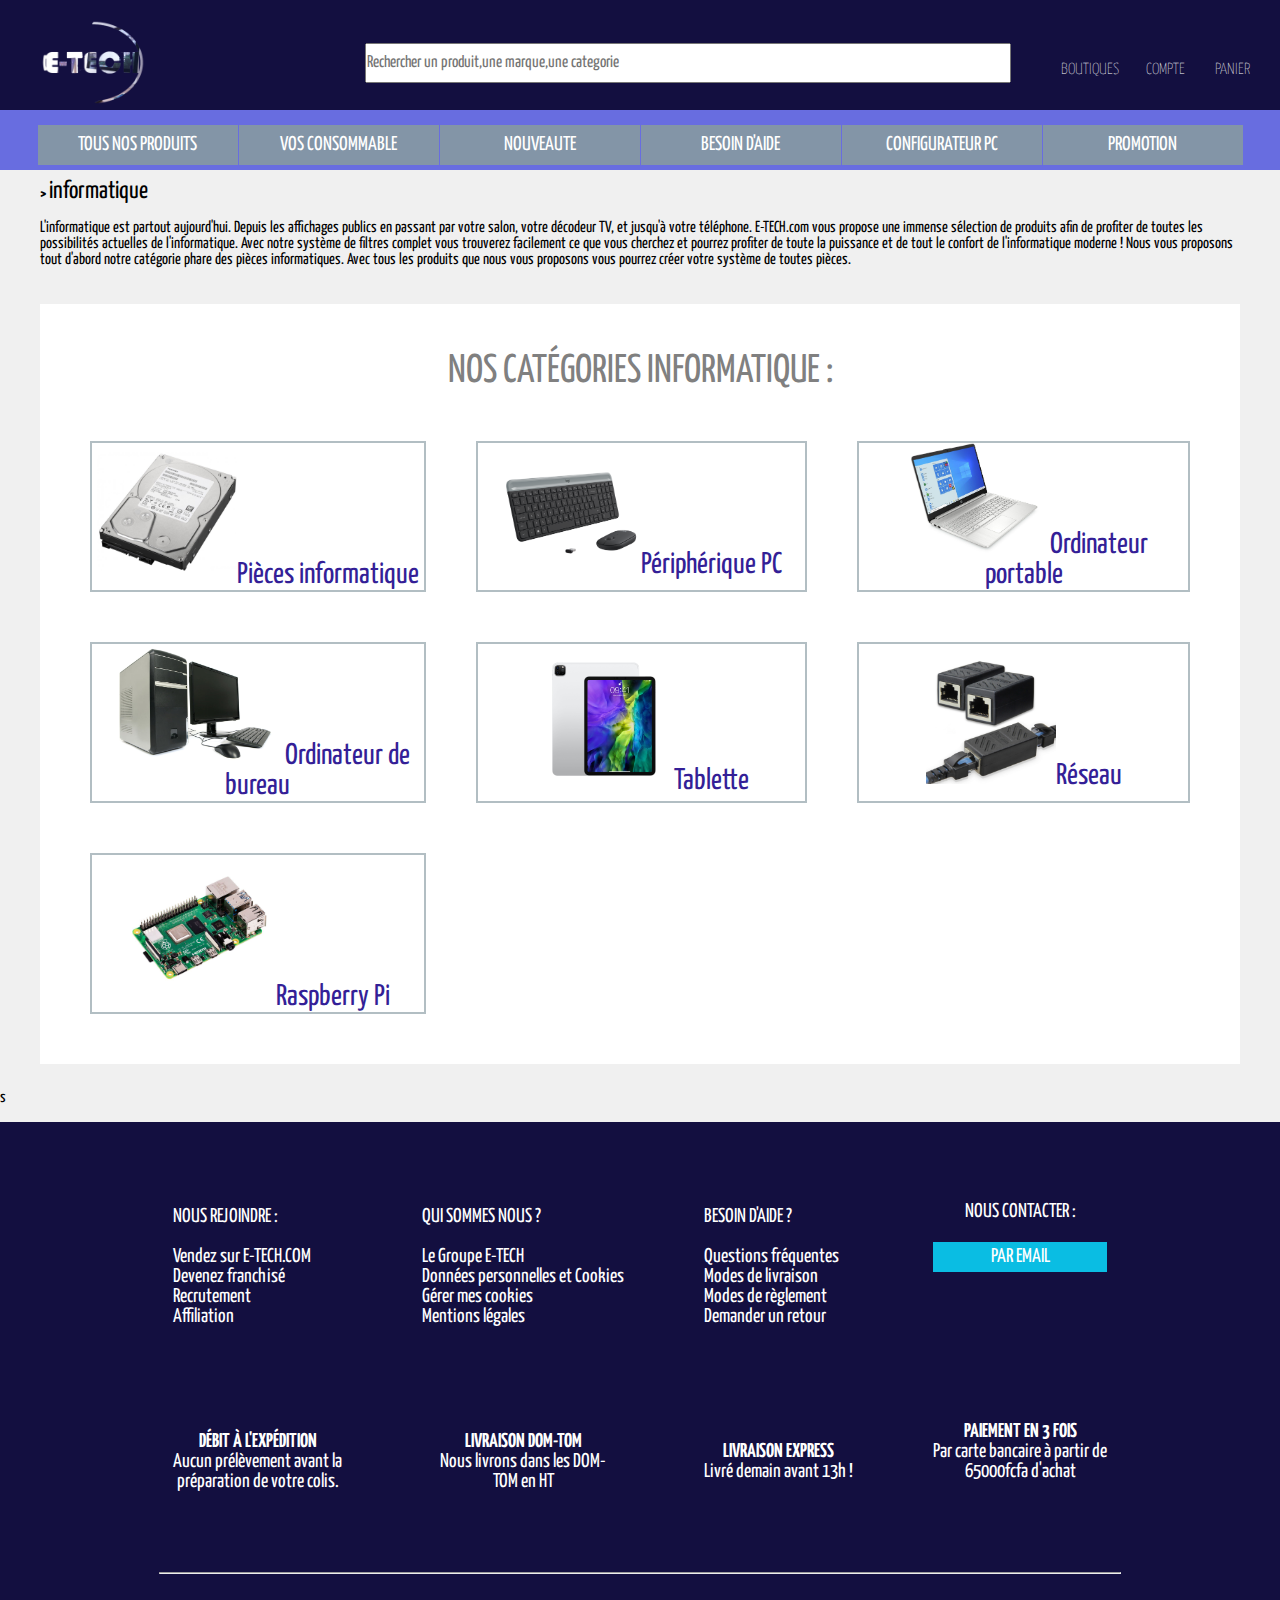
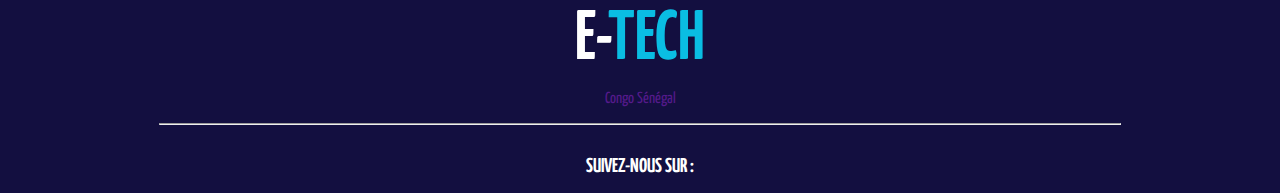
<file: informatique.html>
<!DOCTYPE html>
<html>
<head>
	<title>informatique</title>
	<meta charset="utf-8">
	<link rel="stylesheet" type="text/css" href="index.css">
	<link rel="stylesheet" href="https://use.fontawesome.com/releases/v5.8.1/css/all.css" integrity="sha384-50oBUHEmvpQ+1lW4y57PTFmhCaXp0ML5d60M1M7uH2+nqUivzIebhndOJK28anvf" crossorigin="anonymous">
	<link rel="preconnect" href="https://fonts.gstatic.com">
	<link href="https://fonts.googleapis.com/css2?family=Yanone+Kaffeesatz:wght@500&display=swap" rel="stylesheet">
</head>
<body class="c20">
       <nav class="navigation">
        <div class="nav">
        	<div class="logo"><div class="logo"><a href="index.html"><img src="logo5.png" width="105px"></a></div></div>
<form role="search">
       				<div class="search-bouton">
<input type="search" name="q" aria-label="Search through site content" placeholder="Rechercher un produit,une marque,une categorie" size="90" required class="b0">
<button class="b1"><div><a href=""><i class="fas fa-search fa-2x"></i></a></div></button>
                   </div>
                 </form>
                <ul class="menu">
					<li><a href="" class="xx"><i class="fas fa-map-marker-alt fa-2x"></i><pre>    
    BOUTIQUES</pre></a></li>
					<li><a href="créer un compte.html" class="xx"><i class="fas fa-user fa-2x"></i><pre>        
	COMPTE</pre></a>
                   <form class="sous">
                   	<br>
                   	<center><p class="bb">DEJA CLIENT?</p></center>
                   	<hr>
                   	<br>
                   	<center><input type="email" name="email" placeholder="Votre email"></center>
                   	<br>
                   	<center><input type="password" name="code" placeholder="Votre mot de passe"></center>
                   	<br>
        <center><a href=""><p class="aa">vous avez oublié votre mot de passe?</p></a></center>
        <br>
        <center><a href=""><p class="cd">CONNEXION</p></a></center>
        <br>
              <center><label for="choix">Resté connecté</label>
              	<br>
              	<input type="checkbox" name="choix" id="choix"> </center>
              	<hr>
              	<center><p class="bb">NOUVEAU CLIENT?</p></center>
              	<center><a href=""><p class="cd">CREEZ UN COMPTE</p></a></center>
              	<br>
                   </form>
</li>
					<li><a href="Panier.html" class="xx"><i class="fas fa-shopping-bag fa-2x"></i><pre>         
         PANIER</pre></a></li>
                </ul>
        </div>
      </nav>
      <section class="SBN">
      	       <div>
      	        	<table cellspacing="1">
      	        		<tr >
      	        			<td class="k2">
                        <center>TOUS NOS PRODUITS<i class="fas fa-chevron-down"></i></center>
                        <ul class="soustnp">
                          <br>
                          <a href="informatique.html" class="iii"><li class="ooo"><img src="macbook-air-m1-2021.jpg" class="bul"> informatique ></li></a>
                          <br>
                          <a href="téléphone.html" class="iii"><li class="ooo"><img src="samsung-galaxy-s21-128go-blanc.jpg" class="bul"> téléphone ></li></a>
                          <br>
                          <a href="jeux.html" class="iii"><li class="ooo"><img src="ps5-dualsense.jpg" class="bul"> jeux & loisirs ></li></a>
                          <br>
                          <a href="objets.html" class="iii"><li class="ooo"><img src="Apple_watch-experience-for-entire-family-hero_09152020_big.jpg.large.jpg" class="bul"> objets connectés ></li></a>
                          <br>
                        </ul>
                      </td>
                      <td>
                        <center><a href="conso.html" class="ggg"><i class="fas fa-tint"></i> VOS CONSOMMABLE</a></center>
                      </td>
                      <td><center><a href="new.html" class="ggg">NOUVEAUTE</a></center></td>
                      <td><center><a href="aide.html" class="ggg"><i class="fas fa-question"></i> BESOIN D'AIDE</a></center></td>
                      <td>
                        <center><a href="" class="ggg"><i class="fas fa-wrench"></i>CONFIGURATEUR PC</a></center>
                      </td>
                      <td>
                        <center><a href="" class="ggg"><i class="fas fa-percentage"></i>PROMOTION<i class="fas fa-chevron-down"></i></a></center>
                      </td>
      	        		</tr>
      	        	</table>
      	        </div>
      </section>
      <div class="inf1">
      		<div class="inf2">
      			<a href="index.html"><i class="fas fa-home fa-2x"></i></a> <b>></b>   <span class="fgt">informatique</span>
      			<br>
      			<br>
L'informatique est partout aujourd'hui. Depuis les affichages publics en passant par votre salon, votre décodeur TV, et jusqu'à votre téléphone. E-TECH.com vous propose une immense sélection de produits afin de profiter de toutes les possibilités actuelles de l'informatique. Avec notre système de filtres complet vous trouverez facilement ce que vous cherchez et pourrez profiter de toute la puissance et de tout le confort de l'informatique moderne ! Nous vous proposons tout d'abord notre catégorie phare des pièces informatiques. Avec tous les produits que nous vous proposons vous pourrez créer votre système de toutes pièces.
      		</div>
      		<br>
      		<div class="inf3">
      			<center>
      				<br>
      				<br>
      				<br>
      				<p class="inf00">NOS CATÉGORIES INFORMATIQUE :</p>
      				<table class="infa1" cellspacing="50">
      					<tr>
      						<td class="dinfa"><img src="disque-dur-interne-35-toshiba-1to.jpg" width="140px">Pièces informatique</td>
      						<td class="dinfa"><img src="mk470-slim-wireless-keyboard-and-mouse-pdp.png" width="140px">Périphérique PC</td>
      						<td class="dinfa"><img src="2b7337ee2176141b17179c36beeb1e0d11b41404_400001956.jpg" width="150px">Ordinateur portable</td>
      					</tr>
      					<tr>
      						<td class="dinfa"><img src="ordinateur.jpg" width="180px">Ordinateur de bureau</td>
      						<td class="dinfa"><img src="ipad-pro-12-11-select-202003_GEO_FR_FMT_WHH.jpg" width="140px">Tablette</td>
      						<td class="dinfa"><img src="Socket-RJ45-Splitter-Cat5-CAT6-LAN-Ethernet-Connector-Adapter-8p8c-Network-Modular-Plug-PC-Cable-Contact-Switch.jpg" width="130px">Réseau</td>
      					</tr>
      					<tr>
      						<td class="dinfa"><img src="raspberry-pi-4-4gb.jpg" width="150px">Raspberry Pi</td>
      					</tr>
      				</table>
      			</center>
      		</div>
      				<br>s
      <br>
      <br>
</body>
<footer class="fin">
	<center><table class="tf" cellspacing="80">
		    <tr>
		    	<td>
		    		NOUS REJOINDRE :
		    		<br>
		    		<br>
		    		<ul>
		    			<li><a href="" class="lien">Vendez sur E-TECH.COM</a></li>
		    			<li><a href="" class="lien">Devenez franchisé</a></li>
		    			<li><a href="" class="lien">Recrutement</a></li>
		    			<li><a href="" class="lien">Affiliation</a></li>
		    		</ul>
		    	</td>
		    	<td>
		    		QUI SOMMES NOUS ?
		    		<br>
		    		<br>
		    		<ul>
		    			<li><a href="" class="lien">Le Groupe E-TECH</a></li>
		    			<li><a href="" class="lien">Données personnelles et Cookies</a></li>
		    			<li><a href="" class="lien">Gérer mes cookies</a></li>
		    			<li><a href="" class="lien">Mentions légales</a></li>
		    		</ul>
		    	</td>
		    	<td>
		    		BESOIN D'AIDE ?
		    		<br>
		    		<br>
		    		<ul>
		    			<li><a href="" class="lien">Questions fréquentes</a></li>
		    			<li><a href="" class="lien">Modes de livraison</a></li>
		    			<li><a href="" class="lien">Modes de règlement</a></li>
		    			<li><a href="" class="lien">Demander un retour</a></li>
		    		</ul>
                    </center>
		    	</td>
		    	<td>
		    		<center>NOUS CONTACTER :
		    		<br>
		    		<br>
		    		<ul>
		    			<li class="bitch"><a href="" class="lien"><i class="fas fa-envelope"></i>  PAR EMAIL</a></li>
		    			<br>
		    			<br>
		    			<br>
		    		</ul>
                    </center>
		    	</td>
		    </tr>
		    <tr>
		    	<td> <center><i class="fas fa-box fa-2x"></i></center>
		    		<br>
		    		 <center><ul>
                          <li><b>DÉBIT À L'EXPÉDITION</b></li>
                          <li>Aucun prélèvement avant la</li>
                          <li>préparation de votre colis.</li>
		    	    </ul></center>
		    </td>
		    	<td>
		    		<center><i class="fas fa-paper-plane fa-2x"></i></center>
		    		<br>
		    		<center><ul>
		    			<li><b>LIVRAISON DOM-TOM</b></li>
		    			<li>Nous livrons dans les DOM-</li>
		    			<li>TOM en HT</li>
		    		</ul></center>
		    	</td>
		    	<td>
		    		<center><i class="fas fa-truck fa-2x"></i></center>
		    		<br>
		    		<center>
		    			<ul>
		    				<li><b>LIVRAISON EXPRESS</b></li>
		    				<li>Livré demain avant 13h !</li>
		    			</ul>
		    		</center>
		    	</td>
		    	<td>
		    		<center><ul>
		    			<li><b>PAIEMENT EN 3 FOIS</b></li>
		    			<li>Par carte bancaire à partir de</li>
		    			<li>65000fcfa d'achat</li>
		    		</ul></center>
		    	</td>
		    </tr>
	</table></center>
	<center><hr width="75%" class="ss"></center>
	<br>
	<br>
	           <center><p class="pf"><b>E-<span class="spf">TECH</span></b></p></center>
	<br>
	           <center>
	           	<a href="">Congo</a>        <a href="">Sénégal</a>
	           </center>
	<br>
	<center><hr width="75%" class="ss"></center>
	<br>
	<br>
	    <center><p class="q3"><b>SUIVEZ-NOUS SUR :</b></p></center>
	    <br>
	    <center><div class="df">
	    	<a href="https://www.facebook.com/"><i class="fab fa-facebook fa-4x"></i></a>
	    	<a href=""><i class="fab fa-twitter fa-4x"></i></a>
	    	<a href="https://www.instagram.com/sheloves_enz/"><i class="fab fa-instagram fa-4x"></i></a>
	    </div></center>
</footer>
</html>
</file>
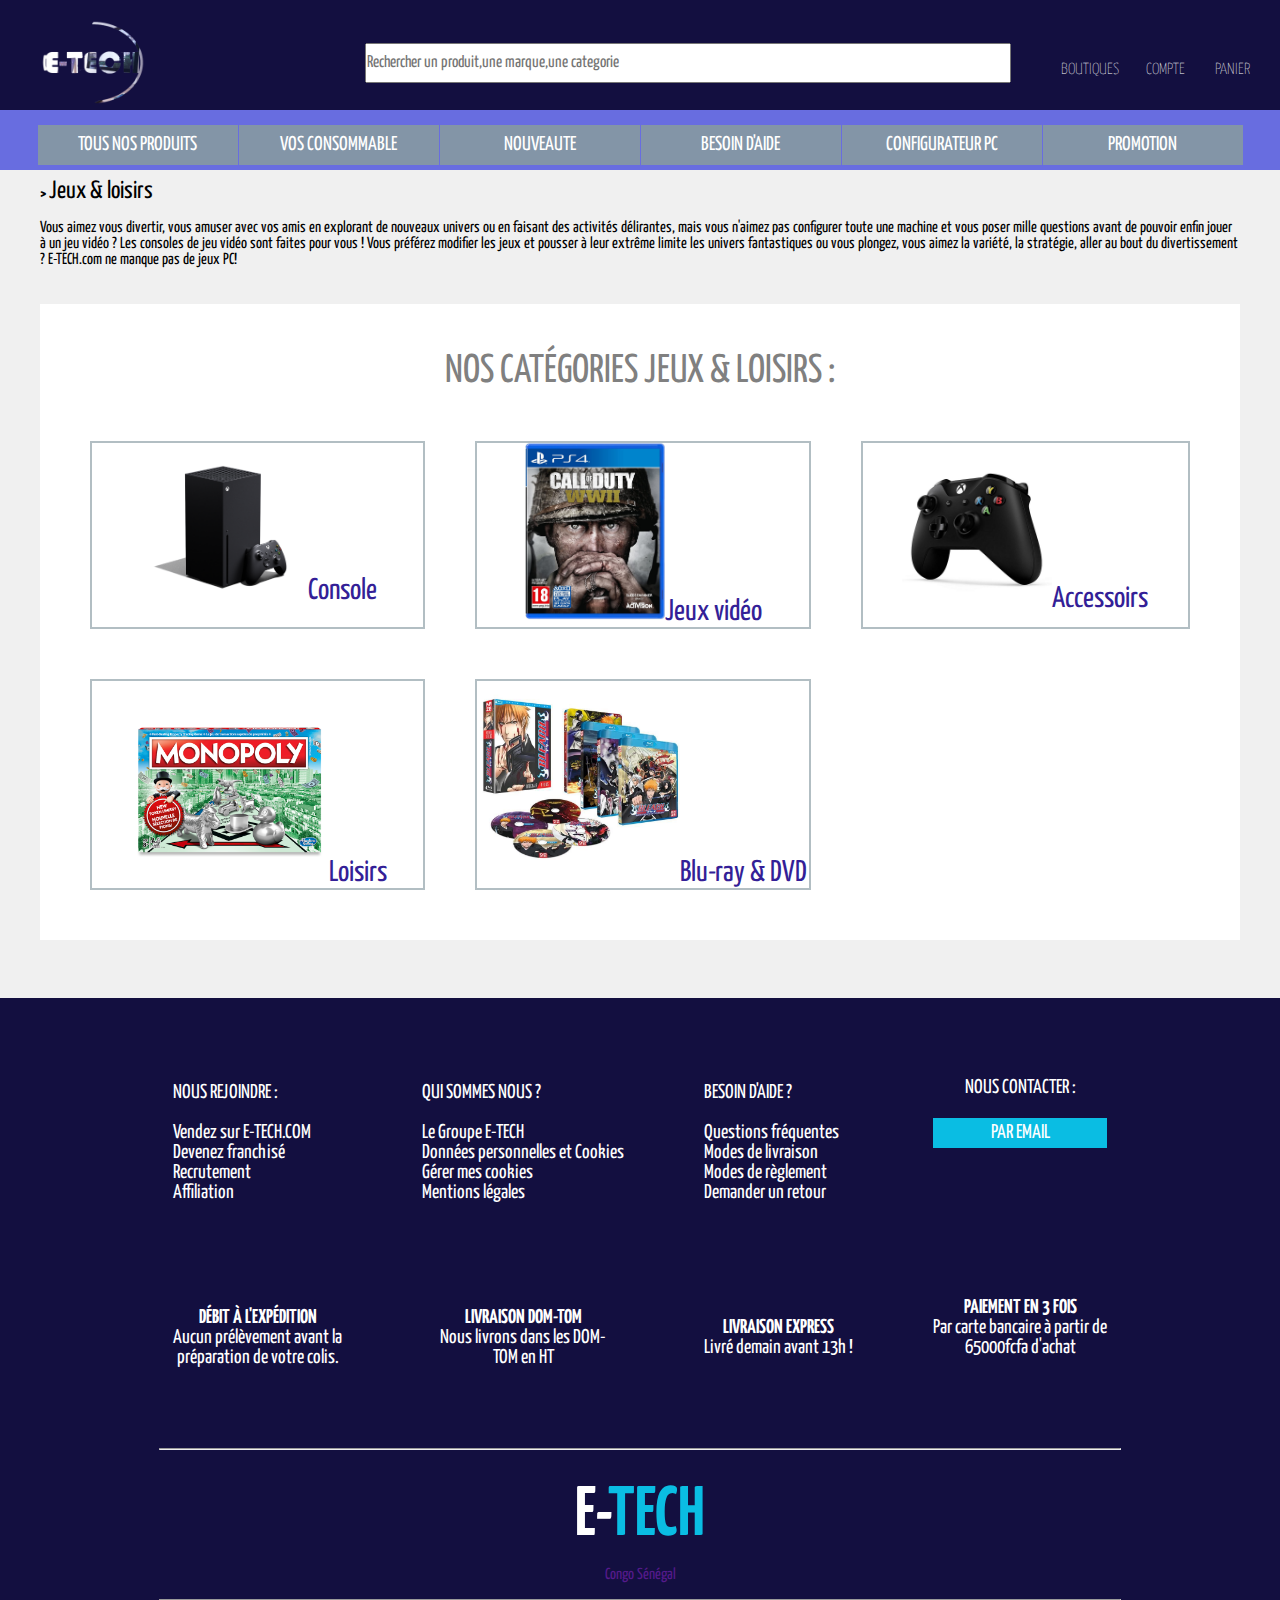
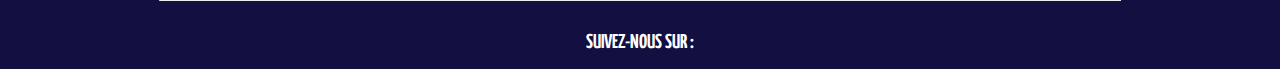
<file: jeux.html>
<!DOCTYPE html>
<html>
<head>
	<title>jeux & loisirs</title>
	<meta charset="utf-8">
	<link rel="stylesheet" type="text/css" href="index.css">
	<link rel="stylesheet" href="https://use.fontawesome.com/releases/v5.8.1/css/all.css" integrity="sha384-50oBUHEmvpQ+1lW4y57PTFmhCaXp0ML5d60M1M7uH2+nqUivzIebhndOJK28anvf" crossorigin="anonymous">
	<link rel="preconnect" href="https://fonts.gstatic.com">
<link href="https://fonts.googleapis.com/css2?family=Yanone+Kaffeesatz:wght@500&display=swap" rel="stylesheet">
</head>
 <body class="c20">
       <nav class="navigation">
        <div class="nav">
        	<div class="logo"><div class="logo"><a href="index.html"><img src="logo5.png" width="105px"></a></div></div>
<form role="search">
       				<div class="search-bouton">
<input type="search" name="q" aria-label="Search through site content" placeholder="Rechercher un produit,une marque,une categorie" size="90" required class="b0">
<button class="b1"><div><a href=""><i class="fas fa-search fa-2x"></i></a></div></button>
                   </div>
                 </form>
                <ul class="menu">
					<li><a href="" class="xx"><i class="fas fa-map-marker-alt fa-2x"></i><pre>    
    BOUTIQUES</pre></a></li>
					<li><a href="créer un compte.html" class="xx"><i class="fas fa-user fa-2x"></i><pre>        
	COMPTE</pre></a>
                   <form class="sous">
                   	<br>
                   	<center><p class="bb">DEJA CLIENT?</p></center>
                   	<hr>
                   	<br>
                   	<center><input type="email" name="email" placeholder="Votre email"></center>
                   	<br>
                   	<center><input type="password" name="code" placeholder="Votre mot de passe"></center>
                   	<br>
        <center><a href=""><p class="aa">vous avez oublié votre mot de passe?</p></a></center>
        <br>
        <center><a href=""><p class="cd">CONNEXION</p></a></center>
        <br>
              <center><label for="choix">Resté connecté</label>
              	<br>
              	<input type="checkbox" name="choix" id="choix"> </center>
              	<hr>
              	<center><p class="bb">NOUVEAU CLIENT?</p></center>
              	<center><a href=""><p class="cd">CREEZ UN COMPTE</p></a></center>
              	<br>
                   </form>
</li>
					<li><a href="Panier.html" class="xx"><i class="fas fa-shopping-bag fa-2x"></i><pre>         
         PANIER</pre></a></li>
                </ul>
        </div>
      </nav>
      <section class="SBN">
      	       <div>
      	        	<table cellspacing="1">
      	        		<tr >
      	        			<td class="k2">
      	        				<center>TOUS NOS PRODUITS<i class="fas fa-chevron-down"></i></center>
      	        				<ul class="soustnp">
      	        					<br>
      	        					<a href="informatique.html" class="iii"><li class="ooo"><img src="macbook-air-m1-2021.jpg" class="bul"> informatique ></li></a>
      	        					<br>
      	        					<a href="téléphone.html" class="iii"><li class="ooo"><img src="samsung-galaxy-s21-128go-blanc.jpg" class="bul"> téléphone ></li></a>
      	        					<br>
      	        					<a href="jeux.html" class="iii"><li class="ooo"><img src="ps5-dualsense.jpg" class="bul"> jeux & loisirs ></li></a>
      	        					<br>
      	        					<a href="objets.html" class="iii"><li class="ooo"><img src="Apple_watch-experience-for-entire-family-hero_09152020_big.jpg.large.jpg" class="bul"> objets connectés ></li></a>
      	        					<br>
      	        				</ul>
      	        			</td>
      	        			<td>
      	        				<center><a href="conso.html" class="ggg"><i class="fas fa-tint"></i> VOS CONSOMMABLE</a></center>
      	        			</td>
      	        			<td><center><a href="new.html" class="ggg">NOUVEAUTE</a></center></td>
      	        			<td><center><a href="aide.html" class="ggg"><i class="fas fa-question"></i> BESOIN D'AIDE</a></center></td>
      	        			<td>
      	        				<center><a href="" class="ggg"><i class="fas fa-wrench"></i>CONFIGURATEUR PC</a></center>
      	        			</td>
      	        			<td>
      	        				<center><a href="" class="ggg"><i class="fas fa-percentage"></i>PROMOTION<i class="fas fa-chevron-down"></i></a></center>
      	        			</td>
      	        		</tr>
      	        	</table>
      	        </div>
      </section>
      <div class="inf1">
      		<div class="inf2">
      			<a href="index.html"><i class="fas fa-home fa-2x"></i></a>  <b>></b>  <span class="fgt">Jeux & loisirs</span>
      			<br>
      			<br>
Vous aimez vous divertir, vous amuser avec vos amis en explorant de nouveaux univers ou en faisant des activités délirantes, mais vous n'aimez pas configurer toute une machine et vous poser mille questions avant de pouvoir enfin jouer à un jeu vidéo ? Les consoles de jeu vidéo sont faites pour vous ! Vous préférez modifier les jeux et pousser à leur extrême limite les univers fantastiques ou vous plongez, vous aimez la variété, la stratégie, aller au bout du divertissement ? E-TECH.com ne manque pas de jeux PC!
      		</div>
      		<br>
      		<div class="inf3">
      			<center>
      				<br>
      				<br>
      				<br>
      				<p class="inf00">NOS CATÉGORIES JEUX & LOISIRS :</p>
      				<table class="infa1" cellspacing="50">
      					<tr>
      						<td class="dinfa"><img src="Atalayar_ Xbox.png" width="170px">Console</td>
      						<td class="dinfa"><img src="91Wjtmyrg9L._AC_SL1500_.jpg" width="140px">Jeux vidéo</td>
      						<td class="dinfa"><img src="1.jpg" width="150px">Accessoirs</td>
      					</tr>
      					<tr>
      						<td class="dinfa"><img src="630509557103-0.png" width="200px">Loisirs</td>
      						<td class="dinfa"><img src="bleach-4-films-coffret-blu-ray.jpg" width="200px">Blu-ray & DVD</td>
      				</table>
      			</center>
      		</div>
      	</div>
      	<br>
      	<br>
      	<br>
</body>
<footer class="fin">
	<center><table class="tf" cellspacing="80">
		    <tr>
		    	<td>
		    		NOUS REJOINDRE :
		    		<br>
		    		<br>
		    		<ul>
		    			<li><a href="" class="lien">Vendez sur E-TECH.COM</a></li>
		    			<li><a href="" class="lien">Devenez franchisé</a></li>
		    			<li><a href="" class="lien">Recrutement</a></li>
		    			<li><a href="" class="lien">Affiliation</a></li>
		    		</ul>
		    	</td>
		    	<td>
		    		QUI SOMMES NOUS ?
		    		<br>
		    		<br>
		    		<ul>
		    			<li><a href="" class="lien">Le Groupe E-TECH</a></li>
		    			<li><a href="" class="lien">Données personnelles et Cookies</a></li>
		    			<li><a href="" class="lien">Gérer mes cookies</a></li>
		    			<li><a href="" class="lien">Mentions légales</a></li>
		    		</ul>
		    	</td>
		    	<td>
		    		BESOIN D'AIDE ?
		    		<br>
		    		<br>
		    		<ul>
		    			<li><a href="" class="lien">Questions fréquentes</a></li>
		    			<li><a href="" class="lien">Modes de livraison</a></li>
		    			<li><a href="" class="lien">Modes de règlement</a></li>
		    			<li><a href="" class="lien">Demander un retour</a></li>
		    		</ul>
                    </center>
		    	</td>
		    	<td>
		    		<center>NOUS CONTACTER :
		    		<br>
		    		<br>
		    		<ul>
		    			<li class="bitch"><a href="" class="lien"><i class="fas fa-envelope"></i>  PAR EMAIL</a></li>
		    			<br>
		    			<br>
		    			<br>
		    		</ul>
                    </center>
		    	</td>
		    </tr>
		    <tr>
		    	<td> <center><i class="fas fa-box fa-2x"></i></center>
		    		<br>
		    		 <center><ul>
                          <li><b>DÉBIT À L'EXPÉDITION</b></li>
                          <li>Aucun prélèvement avant la</li>
                          <li>préparation de votre colis.</li>
		    	    </ul></center>
		    </td>
		    	<td>
		    		<center><i class="fas fa-paper-plane fa-2x"></i></center>
		    		<br>
		    		<center><ul>
		    			<li><b>LIVRAISON DOM-TOM</b></li>
		    			<li>Nous livrons dans les DOM-</li>
		    			<li>TOM en HT</li>
		    		</ul></center>
		    	</td>
		    	<td>
		    		<center><i class="fas fa-truck fa-2x"></i></center>
		    		<br>
		    		<center>
		    			<ul>
		    				<li><b>LIVRAISON EXPRESS</b></li>
		    				<li>Livré demain avant 13h !</li>
		    			</ul>
		    		</center>
		    	</td>
		    	<td>
		    		<center><ul>
		    			<li><b>PAIEMENT EN 3 FOIS</b></li>
		    			<li>Par carte bancaire à partir de</li>
		    			<li>65000fcfa d'achat</li>
		    		</ul></center>
		    	</td>
		    </tr>
	</table></center>
	<center><hr width="75%" class="ss"></center>
	<br>
	<br>
	           <center><p class="pf"><b>E-<span class="spf">TECH</span></b></p></center>
	<br>
	           <center>
	           	<a href="">Congo</a>        <a href="">Sénégal</a>
	           </center>
	<br>
	<center><hr width="75%" class="ss"></center>
	<br>
	<br>
	    <center><p class="q3"><b>SUIVEZ-NOUS SUR :</b></p></center>
	    <br>
	    <center><div class="df">
	    	<a href="https://www.facebook.com/"><i class="fab fa-facebook fa-4x"></i></a>
	    	<a href=""><i class="fab fa-twitter fa-4x"></i></a>
	    	<a href="https://www.instagram.com/sheloves_enz/"><i class="fab fa-instagram fa-4x"></i></a>
	    </div></center>
</footer>
</html>
</file>
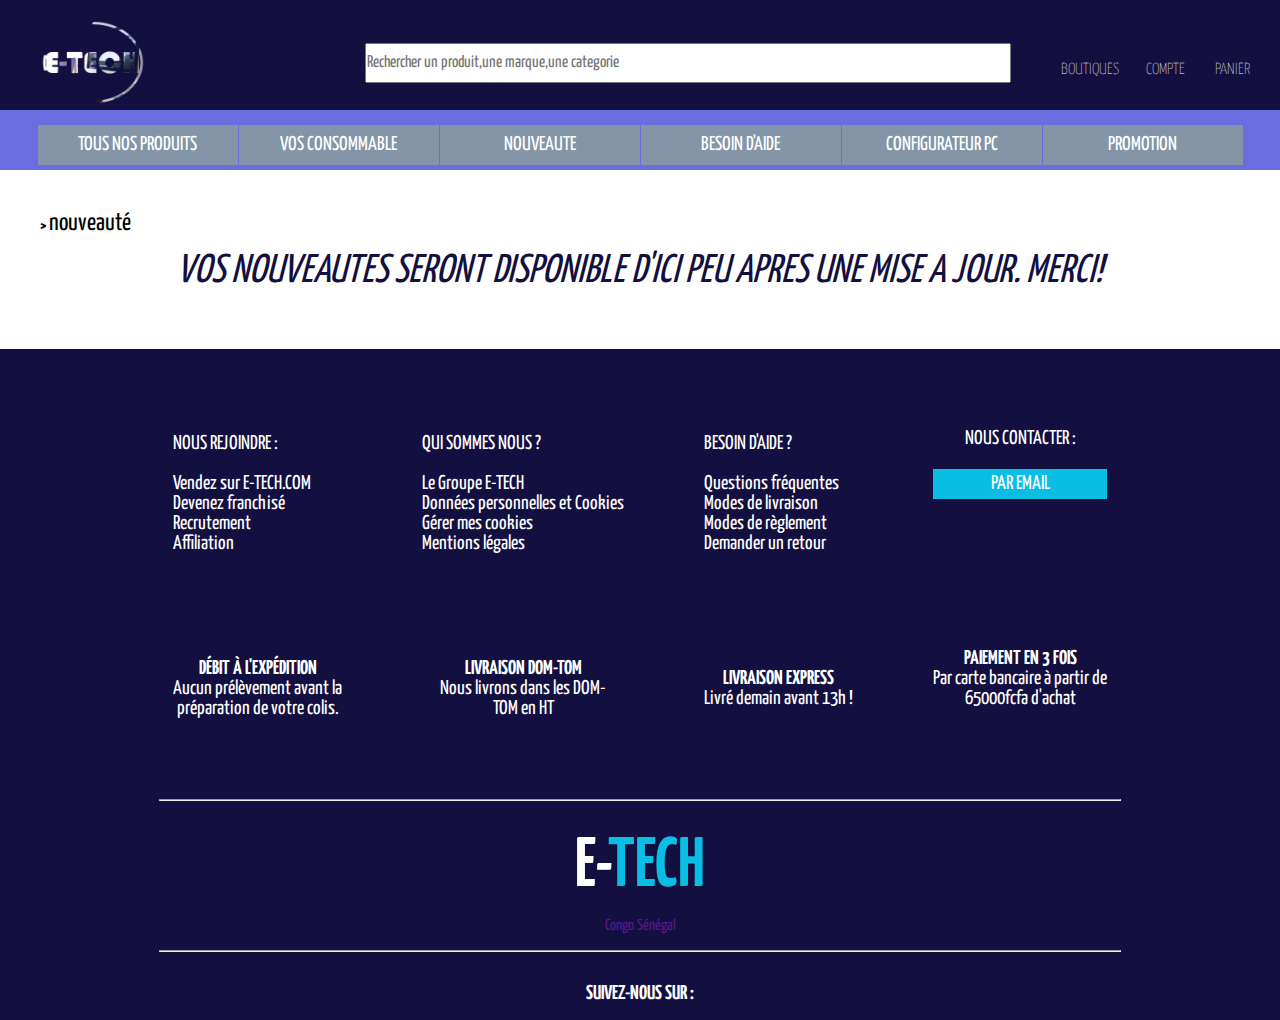
<file: new.html>
<!DOCTYPE html>
<html>
<head>
	<title>Nouveautés</title>
	<meta charset="utf-8">
	<link rel="stylesheet" type="text/css" href="index.css">
	<link rel="stylesheet" href="https://use.fontawesome.com/releases/v5.8.1/css/all.css" integrity="sha384-50oBUHEmvpQ+1lW4y57PTFmhCaXp0ML5d60M1M7uH2+nqUivzIebhndOJK28anvf" crossorigin="anonymous">
	<link rel="preconnect" href="https://fonts.gstatic.com">
<link href="https://fonts.googleapis.com/css2?family=Yanone+Kaffeesatz:wght@500&display=swap" rel="stylesheet">
</head>
<body>
      <nav class="navigation">
        <div class="nav">
        	<div class="logo"><div class="logo"><a href="index.html"><img src="logo5.png" width="105px"></a></div></div>
<form role="search">
       				<div class="search-bouton">
<input type="search" name="q" aria-label="Search through site content" placeholder="Rechercher un produit,une marque,une categorie" size="90" required class="b0">
<button class="b1"><div><a href=""><i class="fas fa-search fa-2x"></i></a></div></button>
                   </div>
                 </form>
                <ul class="menu">
					<li><a href="" class="xx"><i class="fas fa-map-marker-alt fa-2x"></i><pre>    
    BOUTIQUES</pre></a></li>
					<li><a href="créer un compte.html" class="xx"><i class="fas fa-user fa-2x"></i><pre>        
	COMPTE</pre></a>
                   <form class="sous">
                   	<br>
                   	<center><p class="bb">DEJA CLIENT?</p></center>
                   	<hr>
                   	<br>
                   	<center><input type="email" name="email" placeholder="Votre email"></center>
                   	<br>
                   	<center><input type="password" name="code" placeholder="Votre mot de passe"></center>
                   	<br>
        <center><a href=""><p class="aa">vous avez oublié votre mot de passe?</p></a></center>
        <br>
        <center><a href=""><p class="cd">CONNEXION</p></a></center>
        <br>
              <center><label for="choix">Resté connecté</label>
              	<br>
              	<input type="checkbox" name="choix" id="choix"> </center>
              	<hr>
              	<center><p class="bb">NOUVEAU CLIENT?</p></center>
              	<center><a href=""><p class="cd">CREEZ UN COMPTE</p></a></center>
              	<br>
                   </form>
</li>
					<li><a href="" class="xx"><i class="fas fa-shopping-bag fa-2x"></i><pre>         
         PANIER</pre></a></li>
                </ul>
        </div>
      </nav>
      <section class="SBN">
      	       <div>
      	        	<table cellspacing="1">
      	        		<tr >
      	        			<td class="k2">
      	        				<center>TOUS NOS PRODUITS<i class="fas fa-chevron-down"></i></center>
      	        				<ul class="soustnp">
      	        					<br>
      	        					<a href="informatique.html" class="iii"><li class="ooo"><img src="macbook-air-m1-2021.jpg" class="bul"> informatique ></li></a>
      	        					<br>
      	        					<a href="téléphone.html" class="iii"><li class="ooo"><img src="samsung-galaxy-s21-128go-blanc.jpg" class="bul"> téléphone ></li></a>
      	        					<br>
      	        					<a href="jeux.html" class="iii"><li class="ooo"><img src="ps5-dualsense.jpg" class="bul"> jeux & loisirs ></li></a>
      	        					<br>
      	        					<a href="objets.html" class="iii"><li class="ooo"><img src="Apple_watch-experience-for-entire-family-hero_09152020_big.jpg.large.jpg" class="bul"> objets connectés ></li></a>
      	        					<br>
      	        				</ul>
      	        			</td>
      	        			<td>
      	        				<center><a href="conso.html" class="ggg"><i class="fas fa-tint"></i> VOS CONSOMMABLE</a></center>
      	        			</td>
      	        			<td><center><a href="new.html" class="ggg">NOUVEAUTE</a></center></td>
      	        			<td><center><a href="aide.html" class="ggg"><i class="fas fa-question"></i> BESOIN D'AIDE</a></center></td>
      	        			<td>
      	        				<center><a href="" class="ggg"><i class="fas fa-wrench"></i>CONFIGURATEUR PC</a></center>
      	        			</td>
      	        			<td>
      	        				<center><a href="" class="ggg"><i class="fas fa-percentage"></i>PROMOTION<i class="fas fa-chevron-down"></i></a></center>
      	        			</td>
      	        		</tr>
      	        	</table>
      	        </div>
      </section>
      <br>
      <br>
      <div class="pan1">
      	<a href="index.html"><i class="fas fa-home fa-2x"></i></a>  <b>></b>  <span class="fgt">nouveauté</span>
      	<br>
      	<br>
      	<center><p class="inf00"><i>VOS NOUVEAUTES SERONT DISPONIBLE D'ICI PEU APRES UNE MISE A JOUR. MERCI!</i></p></center>   
      </div>
      <br>
      <br>
      <br>
</body>
<footer class="fin">
	<center><table class="tf" cellspacing="80">
		    <tr>
		    	<td>
		    		NOUS REJOINDRE :
		    		<br>
		    		<br>
		    		<ul>
		    			<li><a href="" class="lien">Vendez sur E-TECH.COM</a></li>
		    			<li><a href="" class="lien">Devenez franchisé</a></li>
		    			<li><a href="" class="lien">Recrutement</a></li>
		    			<li><a href="" class="lien">Affiliation</a></li>
		    		</ul>
		    	</td>
		    	<td>
		    		QUI SOMMES NOUS ?
		    		<br>
		    		<br>
		    		<ul>
		    			<li><a href="" class="lien">Le Groupe E-TECH</a></li>
		    			<li><a href="" class="lien">Données personnelles et Cookies</a></li>
		    			<li><a href="" class="lien">Gérer mes cookies</a></li>
		    			<li><a href="" class="lien">Mentions légales</a></li>
		    		</ul>
		    	</td>
		    	<td>
		    		BESOIN D'AIDE ?
		    		<br>
		    		<br>
		    		<ul>
		    			<li><a href="" class="lien">Questions fréquentes</a></li>
		    			<li><a href="" class="lien">Modes de livraison</a></li>
		    			<li><a href="" class="lien">Modes de règlement</a></li>
		    			<li><a href="" class="lien">Demander un retour</a></li>
		    		</ul>
                    </center>
		    	</td>
		    	<td>
		    		<center>NOUS CONTACTER :
		    		<br>
		    		<br>
		    		<ul>
		    			<li class="bitch"><a href="" class="lien"><i class="fas fa-envelope"></i>  PAR EMAIL</a></li>
		    			<br>
		    			<br>
		    			<br>
		    		</ul>
                    </center>
		    	</td>
		    </tr>
		    <tr>
		    	<td> <center><i class="fas fa-box fa-2x"></i></center>
		    		<br>
		    		 <center><ul>
                          <li><b>DÉBIT À L'EXPÉDITION</b></li>
                          <li>Aucun prélèvement avant la</li>
                          <li>préparation de votre colis.</li>
		    	    </ul></center>
		    </td>
		    	<td>
		    		<center><i class="fas fa-paper-plane fa-2x"></i></center>
		    		<br>
		    		<center><ul>
		    			<li><b>LIVRAISON DOM-TOM</b></li>
		    			<li>Nous livrons dans les DOM-</li>
		    			<li>TOM en HT</li>
		    		</ul></center>
		    	</td>
		    	<td>
		    		<center><i class="fas fa-truck fa-2x"></i></center>
		    		<br>
		    		<center>
		    			<ul>
		    				<li><b>LIVRAISON EXPRESS</b></li>
		    				<li>Livré demain avant 13h !</li>
		    			</ul>
		    		</center>
		    	</td>
		    	<td>
		    		<center><ul>
		    			<li><b>PAIEMENT EN 3 FOIS</b></li>
		    			<li>Par carte bancaire à partir de</li>
		    			<li>65000fcfa d'achat</li>
		    		</ul></center>
		    	</td>
		    </tr>
	</table></center>
	<center><hr width="75%" class="ss"></center>
	<br>
	<br>
	           <center><p class="pf"><b>E-<span class="spf">TECH</span></b></p></center>
	<br>
	           <center>
	           	<a href="">Congo</a>        <a href="">Sénégal</a>
	           </center>
	<br>
	<center><hr width="75%" class="ss"></center>
	<br>
	<br>
	    <center><p class="q3"><b>SUIVEZ-NOUS SUR :</b></p></center>
	    <br>
	    <center><div class="df">
	    	<a href="https://www.facebook.com/"><i class="fab fa-facebook fa-4x"></i></a>
	    	<a href=""><i class="fab fa-twitter fa-4x"></i></a>
	    	<a href="https://www.instagram.com/sheloves_enz/"><i class="fab fa-instagram fa-4x"></i></a>
	    </div></center>
</footer>
</html>
</file>
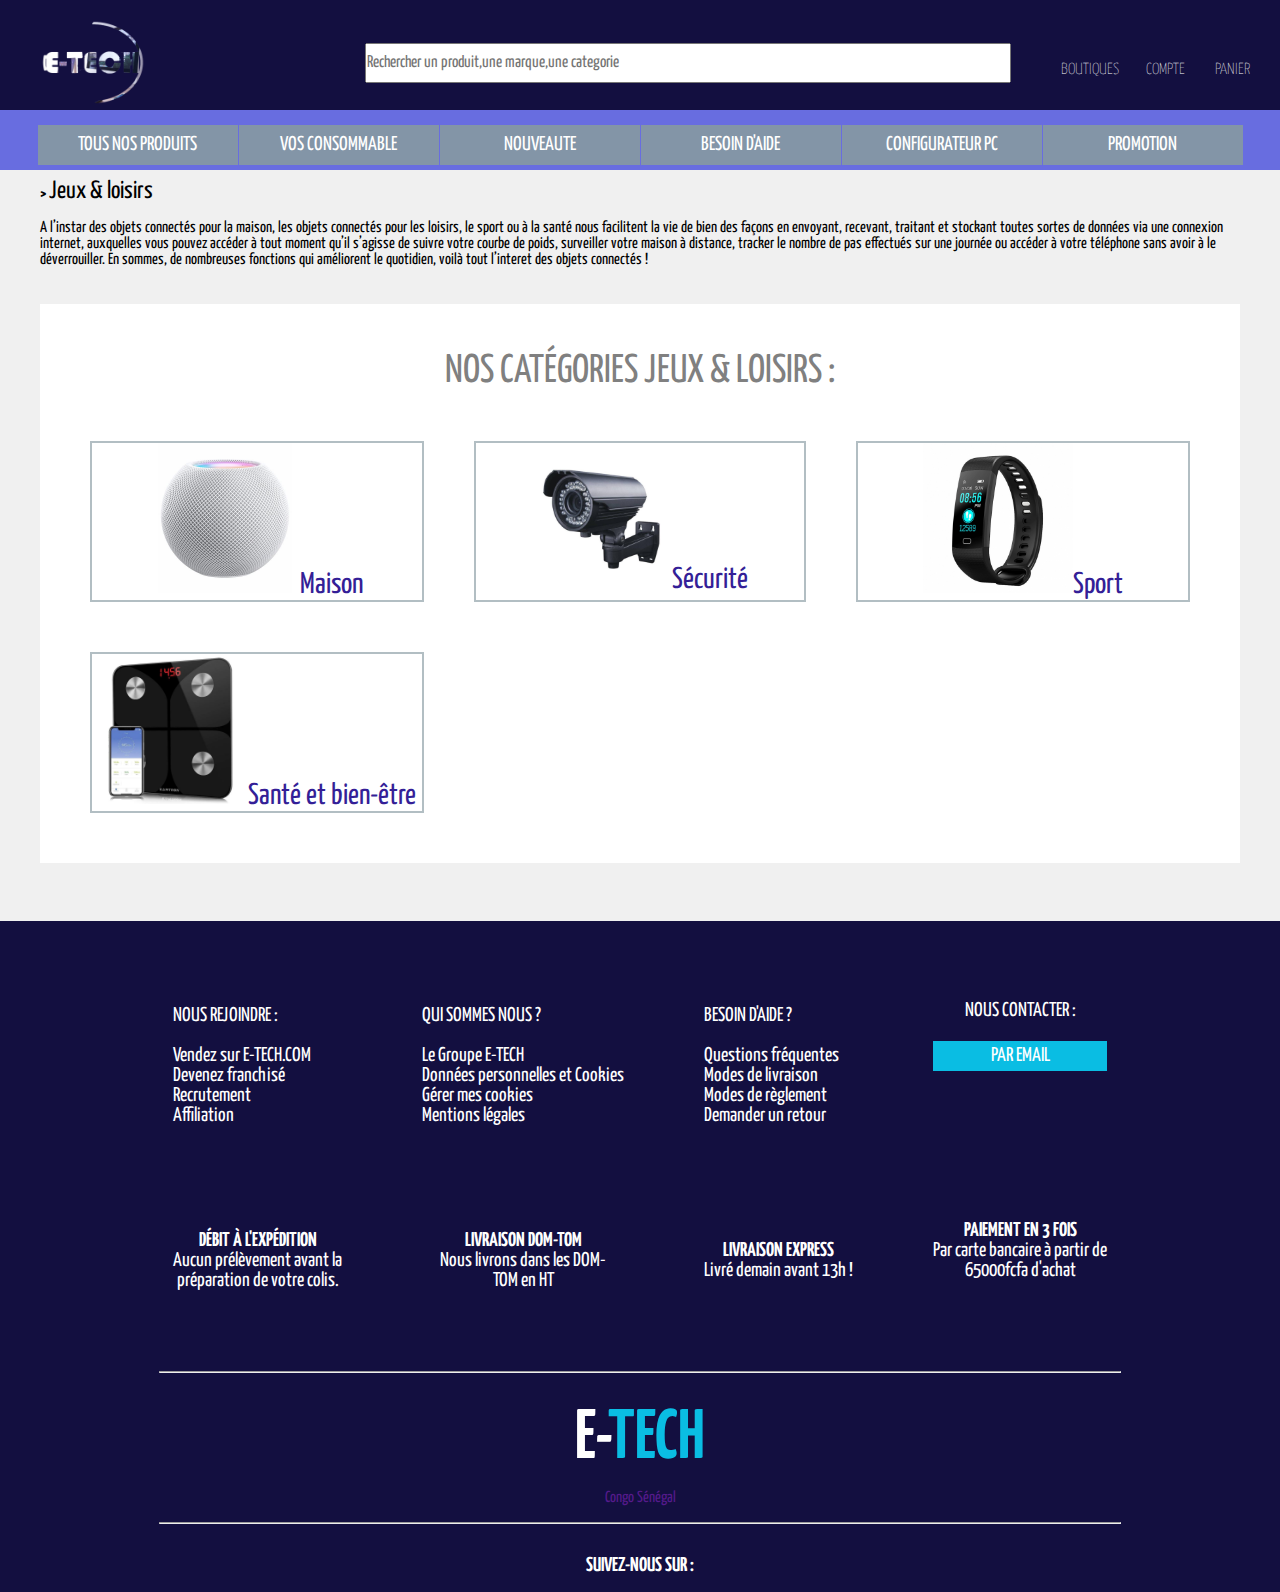
<file: objets.html>
<!DOCTYPE html>
<html>
<head>
	<title>Objets connectés</title>
	<meta charset="utf-8">
	<link rel="stylesheet" type="text/css" href="index.css">
	<link rel="stylesheet" href="https://use.fontawesome.com/releases/v5.8.1/css/all.css" integrity="sha384-50oBUHEmvpQ+1lW4y57PTFmhCaXp0ML5d60M1M7uH2+nqUivzIebhndOJK28anvf" crossorigin="anonymous">
	<link rel="preconnect" href="https://fonts.gstatic.com">
<link href="https://fonts.googleapis.com/css2?family=Yanone+Kaffeesatz:wght@500&display=swap" rel="stylesheet">
</head>
 <body class="c20">
       <nav class="navigation">
        <div class="nav">
        	<div class="logo"><div class="logo"><a href="index.html"><img src="logo5.png" width="105px"></a></div></div>
<form role="search">
       				<div class="search-bouton">
<input type="search" name="q" aria-label="Search through site content" placeholder="Rechercher un produit,une marque,une categorie" size="90" required class="b0">
<button class="b1"><div><a href=""><i class="fas fa-search fa-2x"></i></a></div></button>
                   </div>
                 </form>
                <ul class="menu">
					<li><a href="" class="xx"><i class="fas fa-map-marker-alt fa-2x"></i><pre>    
    BOUTIQUES</pre></a></li>
					<li><a href="créer un compte.html" class="xx"><i class="fas fa-user fa-2x"></i><pre>        
	COMPTE</pre></a>
                   <form class="sous">
                   	<br>
                   	<center><p class="bb">DEJA CLIENT?</p></center>
                   	<hr>
                   	<br>
                   	<center><input type="email" name="email" placeholder="Votre email"></center>
                   	<br>
                   	<center><input type="password" name="code" placeholder="Votre mot de passe"></center>
                   	<br>
        <center><a href=""><p class="aa">vous avez oublié votre mot de passe?</p></a></center>
        <br>
        <center><a href=""><p class="cd">CONNEXION</p></a></center>
        <br>
              <center><label for="choix">Resté connecté</label>
              	<br>
              	<input type="checkbox" name="choix" id="choix"> </center>
              	<hr>
              	<center><p class="bb">NOUVEAU CLIENT?</p></center>
              	<center><a href=""><p class="cd">CREEZ UN COMPTE</p></a></center>
              	<br>
                   </form>
</li>
					<li><a href="Panier.html" class="xx"><i class="fas fa-shopping-bag fa-2x"></i><pre>         
         PANIER</pre></a></li>
                </ul>
        </div>
      </nav>
      <section class="SBN">
      	       <div>
      	        	<table cellspacing="1">
      	        		<tr >
      	        			<td class="k2">
      	        				<center>TOUS NOS PRODUITS<i class="fas fa-chevron-down"></i></center>
      	        				<ul class="soustnp">
      	        					<br>
      	        					<a href="informatique.html" class="iii"><li class="ooo"><img src="macbook-air-m1-2021.jpg" class="bul"> informatique ></li></a>
      	        					<br>
      	        					<a href="téléphone.html" class="iii"><li class="ooo"><img src="samsung-galaxy-s21-128go-blanc.jpg" class="bul"> téléphone ></li></a>
      	        					<br>
      	        					<a href="jeux.html" class="iii"><li class="ooo"><img src="ps5-dualsense.jpg" class="bul"> jeux & loisirs ></li></a>
      	        					<br>
      	        					<a href="objets.html" class="iii"><li class="ooo"><img src="Apple_watch-experience-for-entire-family-hero_09152020_big.jpg.large.jpg" class="bul"> objets connectés ></li></a>
      	        					<br>
      	        				</ul>
      	        			</td>
      	        			<td>
      	        				<center><a href="conso.html" class="ggg"><i class="fas fa-tint"></i> VOS CONSOMMABLE</a></center>
      	        			</td>
      	        			<td><center><a href="new.html" class="ggg">NOUVEAUTE</a></center></td>
      	        			<td><center><a href="aide.html" class="ggg"><i class="fas fa-question"></i> BESOIN D'AIDE</a></center></td>
      	        			<td>
      	        				<center><a href="" class="ggg"><i class="fas fa-wrench"></i>CONFIGURATEUR PC</a></center>
      	        			</td>
      	        			<td>
      	        				<center><a href="" class="ggg"><i class="fas fa-percentage"></i>PROMOTION<i class="fas fa-chevron-down"></i></a></center>
      	        			</td>
      	        		</tr>
      	        	</table>
      	        </div>
      </section>
      <div class="inf1">
      		<div class="inf2">
      			<a href="index.html"><i class="fas fa-home fa-2x"></i></a>  <b>></b>  <span class="fgt">Jeux & loisirs</span>
      			<br>
      			<br>
A l’instar des objets connectés pour la maison, les objets connectés pour les loisirs, le sport ou à la santé nous facilitent la vie de bien des façons en envoyant, recevant, traitant et stockant toutes sortes de données via une connexion internet, auxquelles vous pouvez accéder à tout moment qu’il s’agisse de suivre votre courbe de poids, surveiller votre maison à distance, tracker le nombre de pas effectués sur une journée ou accéder à votre téléphone sans avoir à le déverrouiller. En sommes, de nombreuses fonctions qui améliorent le quotidien, voilà tout l’interet des objets connectés !
      		</div>
      		<br>
      		<div class="inf3">
      			<center>
      				<br>
      				<br>
      				<br>
      				<p class="inf00">NOS CATÉGORIES JEUX & LOISIRS :</p>
      				<table class="infa1" cellspacing="50">
      					<tr>
      						<td class="dinfa"><img src="JA041a1.jpg" width="150px">Maison</td>
      						<td class="dinfa"><img src="camera-surveillance-ir-longue-portee.jpg" width="140px">Sécurité</td>
      						<td class="dinfa"><img src="montre-connectee-sport-cardio-iphone-android-096-pouce-ip67-noir.jpg"  width="150px">Sport</td>
      					</tr>
      					<tr>
      						<td class="dinfa"><img src="pese-personne-impedancemetre-balance-connectee-ba.jpg" width="150px">Santé et bien-être</td>
      					</tr>
      				</table>
      			</center>
      		</div>
      	</div>
      	<br>
      	<br>
      	<br>
</body>
<footer class="fin">
	<center><table class="tf" cellspacing="80">
		    <tr>
		    	<td>
		    		NOUS REJOINDRE :
		    		<br>
		    		<br>
		    		<ul>
		    			<li><a href="" class="lien">Vendez sur E-TECH.COM</a></li>
		    			<li><a href="" class="lien">Devenez franchisé</a></li>
		    			<li><a href="" class="lien">Recrutement</a></li>
		    			<li><a href="" class="lien">Affiliation</a></li>
		    		</ul>
		    	</td>
		    	<td>
		    		QUI SOMMES NOUS ?
		    		<br>
		    		<br>
		    		<ul>
		    			<li><a href="" class="lien">Le Groupe E-TECH</a></li>
		    			<li><a href="" class="lien">Données personnelles et Cookies</a></li>
		    			<li><a href="" class="lien">Gérer mes cookies</a></li>
		    			<li><a href="" class="lien">Mentions légales</a></li>
		    		</ul>
		    	</td>
		    	<td>
		    		BESOIN D'AIDE ?
		    		<br>
		    		<br>
		    		<ul>
		    			<li><a href="" class="lien">Questions fréquentes</a></li>
		    			<li><a href="" class="lien">Modes de livraison</a></li>
		    			<li><a href="" class="lien">Modes de règlement</a></li>
		    			<li><a href="" class="lien">Demander un retour</a></li>
		    		</ul>
                    </center>
		    	</td>
		    	<td>
		    		<center>NOUS CONTACTER :
		    		<br>
		    		<br>
		    		<ul>
		    			<li class="bitch"><a href="" class="lien"><i class="fas fa-envelope"></i>  PAR EMAIL</a></li>
		    			<br>
		    			<br>
		    			<br>
		    		</ul>
                    </center>
		    	</td>
		    </tr>
		    <tr>
		    	<td> <center><i class="fas fa-box fa-2x"></i></center>
		    		<br>
		    		 <center><ul>
                          <li><b>DÉBIT À L'EXPÉDITION</b></li>
                          <li>Aucun prélèvement avant la</li>
                          <li>préparation de votre colis.</li>
		    	    </ul></center>
		    </td>
		    	<td>
		    		<center><i class="fas fa-paper-plane fa-2x"></i></center>
		    		<br>
		    		<center><ul>
		    			<li><b>LIVRAISON DOM-TOM</b></li>
		    			<li>Nous livrons dans les DOM-</li>
		    			<li>TOM en HT</li>
		    		</ul></center>
		    	</td>
		    	<td>
		    		<center><i class="fas fa-truck fa-2x"></i></center>
		    		<br>
		    		<center>
		    			<ul>
		    				<li><b>LIVRAISON EXPRESS</b></li>
		    				<li>Livré demain avant 13h !</li>
		    			</ul>
		    		</center>
		    	</td>
		    	<td>
		    		<center><ul>
		    			<li><b>PAIEMENT EN 3 FOIS</b></li>
		    			<li>Par carte bancaire à partir de</li>
		    			<li>65000fcfa d'achat</li>
		    		</ul></center>
		    	</td>
		    </tr>
	</table></center>
	<center><hr width="75%" class="ss"></center>
	<br>
	<br>
	           <center><p class="pf"><b>E-<span class="spf">TECH</span></b></p></center>
	<br>
	           <center>
	           	<a href="">Congo</a>        <a href="">Sénégal</a>
	           </center>
	<br>
	<center><hr width="75%" class="ss"></center>
	<br>
	<br>
	    <center><p class="q3"><b>SUIVEZ-NOUS SUR :</b></p></center>
	    <br>
	    <center><div class="df">
	    	<a href="https://www.facebook.com/"><i class="fab fa-facebook fa-4x"></i></a>
	    	<a href=""><i class="fab fa-twitter fa-4x"></i></a>
	    	<a href="https://www.instagram.com/sheloves_enz/"><i class="fab fa-instagram fa-4x"></i></a>
	    </div></center>
</footer>
</html>
</file>
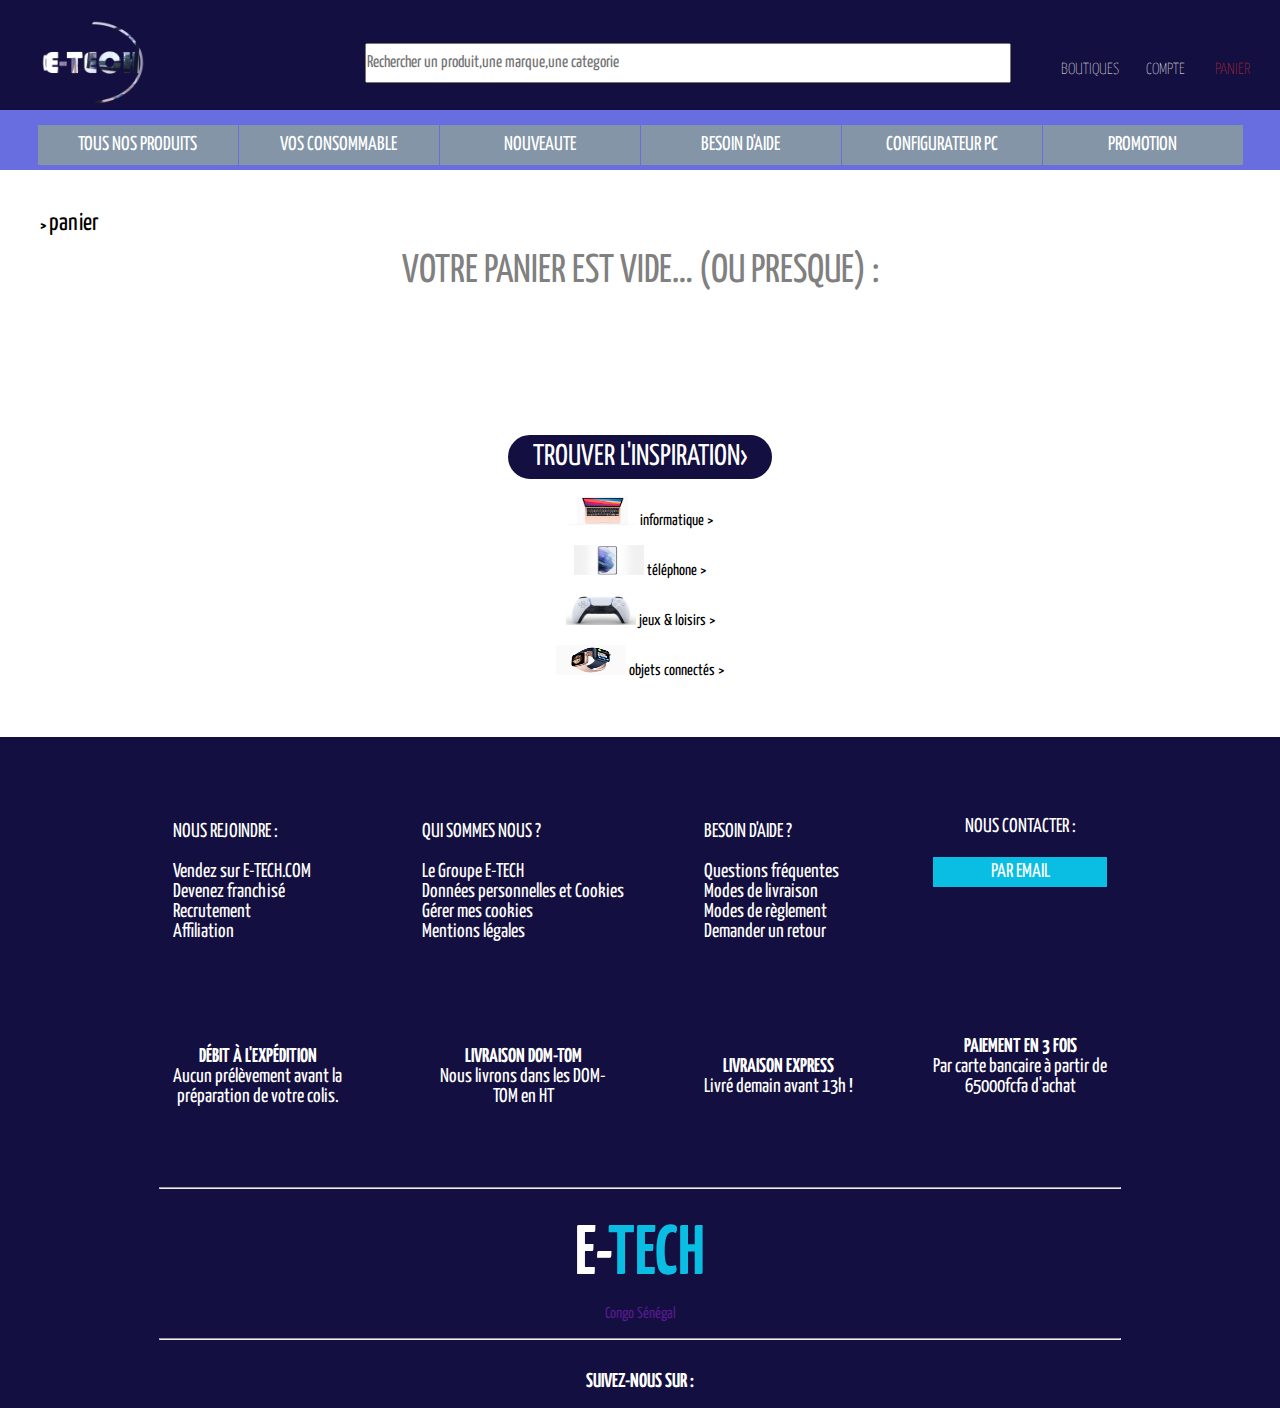
<file: panier.html>
<!DOCTYPE html>
<html>
<head>
	<title>Panier</title>
	<meta charset="utf-8">
	<link rel="stylesheet" type="text/css" href="index.css">
	<link rel="stylesheet" href="https://use.fontawesome.com/releases/v5.8.1/css/all.css" integrity="sha384-50oBUHEmvpQ+1lW4y57PTFmhCaXp0ML5d60M1M7uH2+nqUivzIebhndOJK28anvf" crossorigin="anonymous">
	<link rel="preconnect" href="https://fonts.gstatic.com">
<link href="https://fonts.googleapis.com/css2?family=Yanone+Kaffeesatz:wght@500&display=swap" rel="stylesheet">
</head>
<body>
      <nav class="navigation">
        <div class="nav">
        	<div class="logo"><div class="logo"><a href="index.html"><img src="logo5.png" width="105px"></a></div></div>
<form role="search">
       				<div class="search-bouton">
<input type="search" name="q" aria-label="Search through site content" placeholder="Rechercher un produit,une marque,une categorie" size="90" required class="b0">
<button class="b1"><div><a href=""><i class="fas fa-search fa-2x"></i></a></div></button>
                   </div>
                 </form>
                <ul class="menu">
					<li><a href="" class="xx"><i class="fas fa-map-marker-alt fa-2x"></i><pre>    
    BOUTIQUES</pre></a></li>
					<li><a href="créer un compte.html" class="xx"><i class="fas fa-user fa-2x"></i><pre>        
	COMPTE</pre></a>
                   <form class="sous">
                   	<br>
                   	<center><p class="bb">DEJA CLIENT?</p></center>
                   	<hr>
                   	<br>
                   	<center><input type="email" name="email" placeholder="Votre email"></center>
                   	<br>
                   	<center><input type="password" name="code" placeholder="Votre mot de passe"></center>
                   	<br>
        <center><a href=""><p class="aa">vous avez oublié votre mot de passe?</p></a></center>
        <br>
        <center><a href=""><p class="cd">CONNEXION</p></a></center>
        <br>
              <center><label for="choix">Resté connecté</label>
              	<br>
              	<input type="checkbox" name="choix" id="choix"> </center>
              	<hr>
              	<center><p class="bb">NOUVEAU CLIENT?</p></center>
              	<center><a href=""><p class="cd">CREEZ UN COMPTE</p></a></center>
              	<br>
                   </form>
</li>
					<li><a href="" class="xx"><span class="panier"><i class="fas fa-shopping-bag fa-2x"></i><pre>         
         PANIER</pre></span></a></li>
                </ul>
        </div>
      </nav>
      <section class="SBN">
      	       <div>
      	        	<table cellspacing="1">
      	        		<tr >
      	        			<td class="k2">
      	        				<center>TOUS NOS PRODUITS<i class="fas fa-chevron-down"></i></center>
      	        				<ul class="soustnp">
      	        					<br>
      	        					<a href="informatique.html" class="iii"><li class="ooo"><img src="macbook-air-m1-2021.jpg" class="bul"> informatique ></li></a>
      	        					<br>
      	        					<a href="téléphone.html" class="iii"><li class="ooo"><img src="samsung-galaxy-s21-128go-blanc.jpg" class="bul"> téléphone ></li></a>
      	        					<br>
      	        					<a href="jeux.html" class="iii"><li class="ooo"><img src="ps5-dualsense.jpg" class="bul"> jeux & loisirs ></li></a>
      	        					<br>
      	        					<a href="objets.html" class="iii"><li class="ooo"><img src="Apple_watch-experience-for-entire-family-hero_09152020_big.jpg.large.jpg" class="bul"> objets connectés ></li></a>
      	        					<br>
      	        				</ul>
      	        			</td>
      	        			<td>
      	        				<center><a href="conso.html" class="ggg"><i class="fas fa-tint"></i> VOS CONSOMMABLE</a></center>
      	        			</td>
      	        			<td><center><a href="new.html" class="ggg">NOUVEAUTE</a></center></td>
      	        			<td><center><a href="aide.html" class="ggg"><i class="fas fa-question"></i> BESOIN D'AIDE</a></center></td>
      	        			<td>
      	        				<center><a href="" class="ggg"><i class="fas fa-wrench"></i>CONFIGURATEUR PC</a></center>
      	        			</td>
      	        			<td>
      	        				<center><a href="" class="ggg"><i class="fas fa-percentage"></i>PROMOTION<i class="fas fa-chevron-down"></i></a></center>
      	        			</td>
      	        		</tr>
      	        	</table>
      	        </div>
      </section>
      <br>
      <br>
      <div class="pan1">
      	<a href="index.html"><i class="fas fa-home fa-2x"></i></a>  <b>></b>  <span class="fgt">panier</span>
      	<br>
      	<br>
      	        <center><p class="inf00">VOTRE PANIER EST VIDE… (OU PRESQUE) :</p>
      	        	<br>
      	        	<br>
      	        	<br>
      	        	<br>
      	        	<br>
      	        	<br>
      	        	<i class="fas fa-cart-arrow-down fa-9x"></i>
      	        </center>
      	        <br>
      	        <br>
      	        <br>
      	        <center><p class="pan3">TROUVER L'INSPIRATION›
      	        	            <ul class="sdc">
      	        					<br>
      	        					<a href="informatique.html" class="iii"><li class="ooo"><img src="macbook-air-m1-2021.jpg" class="bul"> informatique ></li></a>
      	        					<br>
      	        					<a href="téléphone.html" class="iii"><li class="ooo"><img src="samsung-galaxy-s21-128go-blanc.jpg" class="bul"> téléphone ></li></a>
      	        					<br>
      	        					<a href="jeux.html" class="iii"><li class="ooo"><img src="ps5-dualsense.jpg" class="bul"> jeux & loisirs ></li></a>
      	        					<br>
      	        					<a href="objets.html" class="iii"><li class="ooo"><img src="Apple_watch-experience-for-entire-family-hero_09152020_big.jpg.large.jpg" class="bul"> objets connectés ></li></a>
      	        					<br>
      	        				</ul>
      	        </p></center>
      </div>
      <br>
      <br>
</body>
<footer class="fin">
	<center><table class="tf" cellspacing="80">
		    <tr>
		    	<td>
		    		NOUS REJOINDRE :
		    		<br>
		    		<br>
		    		<ul>
		    			<li><a href="" class="lien">Vendez sur E-TECH.COM</a></li>
		    			<li><a href="" class="lien">Devenez franchisé</a></li>
		    			<li><a href="" class="lien">Recrutement</a></li>
		    			<li><a href="" class="lien">Affiliation</a></li>
		    		</ul>
		    	</td>
		    	<td>
		    		QUI SOMMES NOUS ?
		    		<br>
		    		<br>
		    		<ul>
		    			<li><a href="" class="lien">Le Groupe E-TECH</a></li>
		    			<li><a href="" class="lien">Données personnelles et Cookies</a></li>
		    			<li><a href="" class="lien">Gérer mes cookies</a></li>
		    			<li><a href="" class="lien">Mentions légales</a></li>
		    		</ul>
		    	</td>
		    	<td>
		    		BESOIN D'AIDE ?
		    		<br>
		    		<br>
		    		<ul>
		    			<li><a href="" class="lien">Questions fréquentes</a></li>
		    			<li><a href="" class="lien">Modes de livraison</a></li>
		    			<li><a href="" class="lien">Modes de règlement</a></li>
		    			<li><a href="" class="lien">Demander un retour</a></li>
		    		</ul>
                    </center>
		    	</td>
		    	<td>
		    		<center>NOUS CONTACTER :
		    		<br>
		    		<br>
		    		<ul>
		    			<li class="bitch"><a href="" class="lien"><i class="fas fa-envelope"></i>  PAR EMAIL</a></li>
		    			<br>
		    			<br>
		    			<br>
		    		</ul>
                    </center>
		    	</td>
		    </tr>
		    <tr>
		    	<td> <center><i class="fas fa-box fa-2x"></i></center>
		    		<br>
		    		 <center><ul>
                          <li><b>DÉBIT À L'EXPÉDITION</b></li>
                          <li>Aucun prélèvement avant la</li>
                          <li>préparation de votre colis.</li>
		    	    </ul></center>
		    </td>
		    	<td>
		    		<center><i class="fas fa-paper-plane fa-2x"></i></center>
		    		<br>
		    		<center><ul>
		    			<li><b>LIVRAISON DOM-TOM</b></li>
		    			<li>Nous livrons dans les DOM-</li>
		    			<li>TOM en HT</li>
		    		</ul></center>
		    	</td>
		    	<td>
		    		<center><i class="fas fa-truck fa-2x"></i></center>
		    		<br>
		    		<center>
		    			<ul>
		    				<li><b>LIVRAISON EXPRESS</b></li>
		    				<li>Livré demain avant 13h !</li>
		    			</ul>
		    		</center>
		    	</td>
		    	<td>
		    		<center><ul>
		    			<li><b>PAIEMENT EN 3 FOIS</b></li>
		    			<li>Par carte bancaire à partir de</li>
		    			<li>65000fcfa d'achat</li>
		    		</ul></center>
		    	</td>
		    </tr>
	</table></center>
	<center><hr width="75%" class="ss"></center>
	<br>
	<br>
	           <center><p class="pf"><b>E-<span class="spf">TECH</span></b></p></center>
	<br>
	           <center>
	           	<a href="">Congo</a>        <a href="">Sénégal</a>
	           </center>
	<br>
	<center><hr width="75%" class="ss"></center>
	<br>
	<br>
	    <center><p class="q3"><b>SUIVEZ-NOUS SUR :</b></p></center>
	    <br>
	    <center><div class="df">
	    	<a href="https://www.facebook.com/"><i class="fab fa-facebook fa-4x"></i></a>
	    	<a href=""><i class="fab fa-twitter fa-4x"></i></a>
	    	<a href="https://www.instagram.com/sheloves_enz/"><i class="fab fa-instagram fa-4x"></i></a>
	    </div></center>
</footer>
</html>
</file>
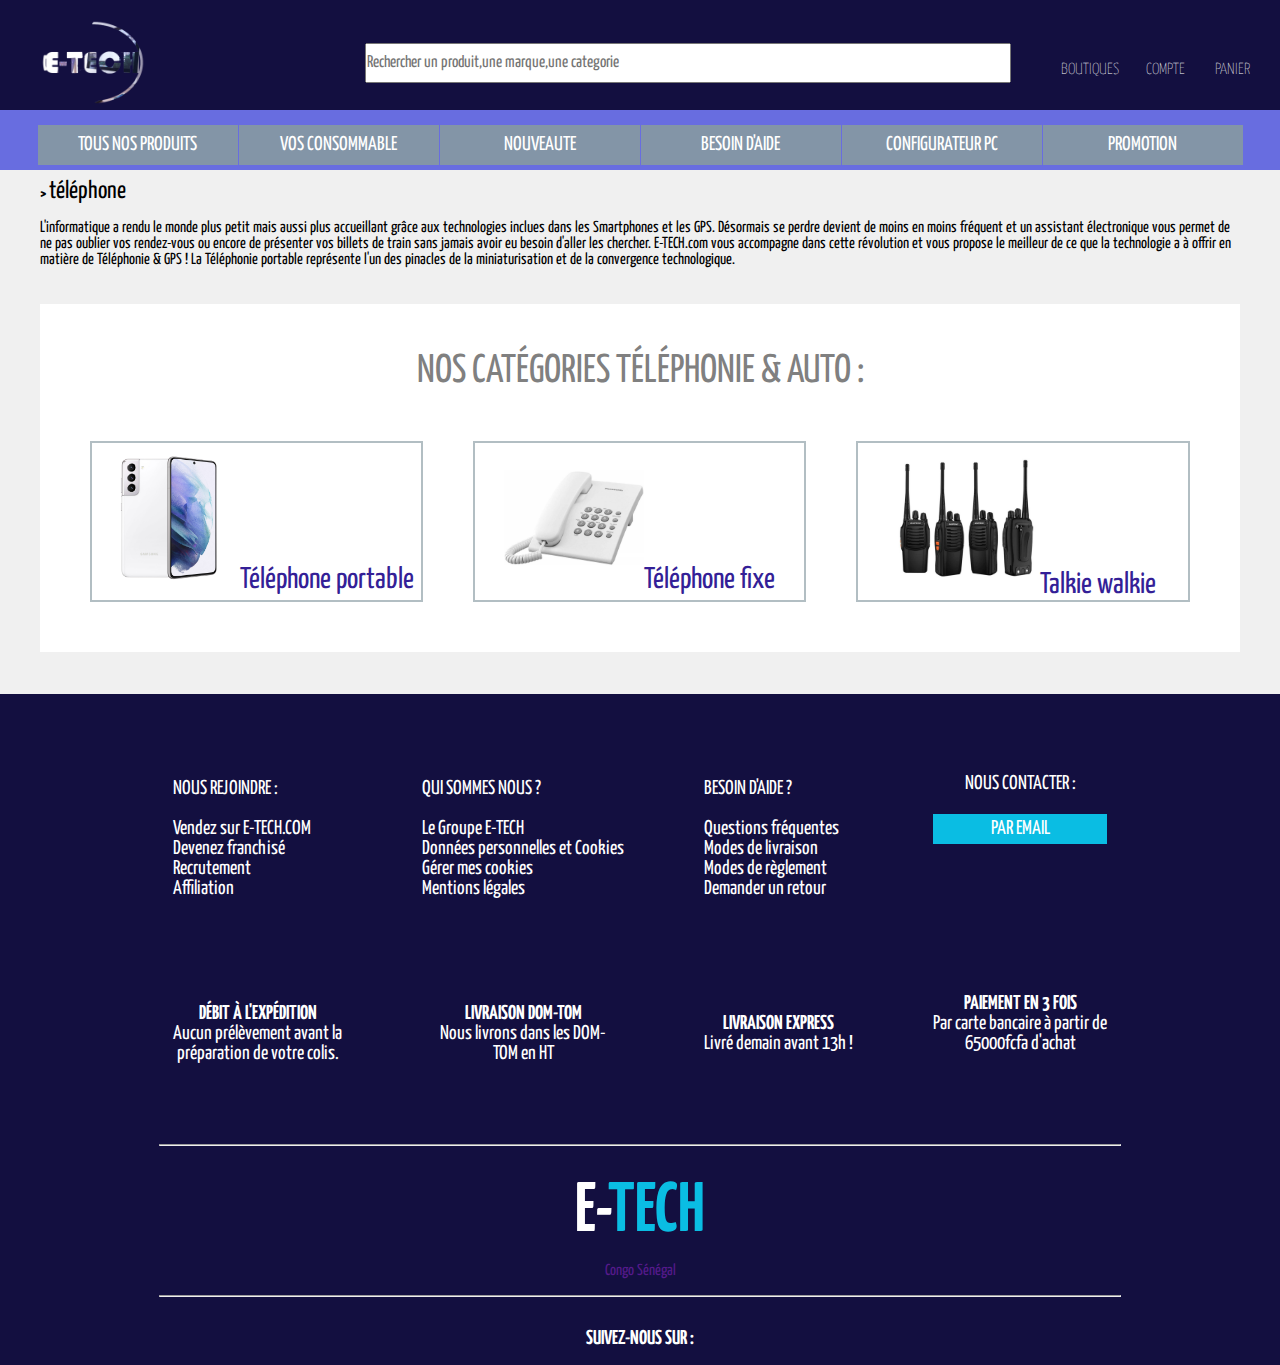
<file: téléphone.html>
<!DOCTYPE html>
<html>
<head>
	<title>téléphone</title>
	<meta charset="utf-8">
	<link rel="stylesheet" type="text/css" href="index.css">
	<link rel="stylesheet" href="https://use.fontawesome.com/releases/v5.8.1/css/all.css" integrity="sha384-50oBUHEmvpQ+1lW4y57PTFmhCaXp0ML5d60M1M7uH2+nqUivzIebhndOJK28anvf" crossorigin="anonymous">
	<link rel="preconnect" href="https://fonts.gstatic.com">
	<link href="https://fonts.googleapis.com/css2?family=Yanone+Kaffeesatz:wght@500&display=swap" rel="stylesheet">
</head>
<body>
      <body class="c20">
       <nav class="navigation">
        <div class="nav">
        	<div class="logo"><div class="logo"><a href="index.html"><img src="logo5.png" width="105px"></a></div></div>
<form role="search">
       				<div class="search-bouton">
<input type="search" name="q" aria-label="Search through site content" placeholder="Rechercher un produit,une marque,une categorie" size="90" required class="b0">
<button class="b1"><div><a href=""><i class="fas fa-search fa-2x"></i></a></div></button>
                   </div>
                 </form>
                <ul class="menu">
					<li><a href="" class="xx"><i class="fas fa-map-marker-alt fa-2x"></i><pre>    
    BOUTIQUES</pre></a></li>
					<li><a href="créer un compte.html" class="xx"><i class="fas fa-user fa-2x"></i><pre>        
	COMPTE</pre></a>
                   <form class="sous">
                   	<br>
                   	<center><p class="bb">DEJA CLIENT?</p></center>
                   	<hr>
                   	<br>
                   	<center><input type="email" name="email" placeholder="Votre email"></center>
                   	<br>
                   	<center><input type="password" name="code" placeholder="Votre mot de passe"></center>
                   	<br>
        <center><a href=""><p class="aa">vous avez oublié votre mot de passe?</p></a></center>
        <br>
        <center><a href=""><p class="cd">CONNEXION</p></a></center>
        <br>
              <center><label for="choix">Resté connecté</label>
              	<br>
              	<input type="checkbox" name="choix" id="choix"> </center>
              	<hr>
              	<center><p class="bb">NOUVEAU CLIENT?</p></center>
              	<center><a href=""><p class="cd">CREEZ UN COMPTE</p></a></center>
              	<br>
                   </form>
</li>
					<li><a href="Panier.html" class="xx"><i class="fas fa-shopping-bag fa-2x"></i><pre>         
         PANIER</pre></a></li>
                </ul>
        </div>
      </nav>
      <section class="SBN">
      	       <div>
      	        	<table cellspacing="1">
      	        		<tr >
      	        			<td class="k2">
      	        				<center>TOUS NOS PRODUITS<i class="fas fa-chevron-down"></i></center>
      	        				<ul class="soustnp">
      	        					<br>
      	        					<a href="informatique.html" class="iii"><li class="ooo"><img src="macbook-air-m1-2021.jpg" class="bul"> informatique ></li></a>
      	        					<br>
      	        					<a href="téléphone.html" class="iii"><li class="ooo"><img src="samsung-galaxy-s21-128go-blanc.jpg" class="bul"> téléphone ></li></a>
      	        					<br>
      	        					<a href="jeux.html" class="iii"><li class="ooo"><img src="ps5-dualsense.jpg" class="bul"> jeux & loisirs ></li></a>
      	        					<br>
      	        					<a href="objets.html" class="iii"><li class="ooo"><img src="Apple_watch-experience-for-entire-family-hero_09152020_big.jpg.large.jpg" class="bul"> objets connectés ></li></a>
      	        					<br>
      	        				</ul>
      	        			</td>
      	        			<td>
      	        				<center><a href="conso.html" class="ggg"><i class="fas fa-tint"></i> VOS CONSOMMABLE</a></center>
      	        			</td>
      	        			<td><center><a href="new.html" class="ggg">NOUVEAUTE</a></center></td>
      	        			<td><center><a href="aide.html" class="ggg"><i class="fas fa-question"></i> BESOIN D'AIDE</a></center></td>
      	        			<td>
      	        				<center><a href="" class="ggg"><i class="fas fa-wrench"></i>CONFIGURATEUR PC</a></center>
      	        			</td>
      	        			<td>
      	        				<center><a href="" class="ggg"><i class="fas fa-percentage"></i>PROMOTION<i class="fas fa-chevron-down"></i></a></center>
      	        			</td>
      	        		</tr>
      	        	</table>
      	        </div>
      </section>
      <div class="inf1">
      		<div class="inf2">
      			<a href="index.html"><i class="fas fa-home fa-2x"></i></a>  <b>></b>  <span class="fgt">téléphone</span>
      			<br>
      			<br>
L'informatique a rendu le monde plus petit mais aussi plus accueillant grâce aux technologies inclues dans les Smartphones et les GPS. Désormais se perdre devient de moins en moins fréquent et un assistant électronique vous permet de ne pas oublier vos rendez-vous ou encore de présenter vos billets de train sans jamais avoir eu besoin d'aller les chercher. E-TECH.com vous accompagne dans cette révolution et vous propose le meilleur de ce que la technologie a à offrir en matière de Téléphonie & GPS ! La Téléphonie portable représente l'un des pinacles de la miniaturisation et de la convergence technologique.
      		</div>
      		<br>
      		<div class="inf3">
      			<center>
      				<br>
      				<br>
      				<br>
      				<p class="inf00">NOS CATÉGORIES TÉLÉPHONIE & AUTO :</p>
      				<table class="infa1" cellspacing="50">
      					<tr>
      						<td class="dinfa"><img src="samsung-s21-white-phantom.jpg" width="140px">Téléphone portable</td>
      						<td class="dinfa"><img src="telephone-fixe-filaire-panasonic-kx-ts500mx-blanc.jpg" width="140px">Téléphone fixe</td>
      						<td class="dinfa"><img src="2pcs-baofeng-bf-c1-walkie-talkie-16ch-two.jpg" width="150px">Talkie walkie</td>
      					</tr>
      				</table>
      </div>
      <br>
      <br>		
</body>
<footer class="fin">
	<center><table class="tf" cellspacing="80">
		    <tr>
		    	<td>
		    		NOUS REJOINDRE :
		    		<br>
		    		<br>
		    		<ul>
		    			<li><a href="" class="lien">Vendez sur E-TECH.COM</a></li>
		    			<li><a href="" class="lien">Devenez franchisé</a></li>
		    			<li><a href="" class="lien">Recrutement</a></li>
		    			<li><a href="" class="lien">Affiliation</a></li>
		    		</ul>
		    	</td>
		    	<td>
		    		QUI SOMMES NOUS ?
		    		<br>
		    		<br>
		    		<ul>
		    			<li><a href="" class="lien">Le Groupe E-TECH</a></li>
		    			<li><a href="" class="lien">Données personnelles et Cookies</a></li>
		    			<li><a href="" class="lien">Gérer mes cookies</a></li>
		    			<li><a href="" class="lien">Mentions légales</a></li>
		    		</ul>
		    	</td>
		    	<td>
		    		BESOIN D'AIDE ?
		    		<br>
		    		<br>
		    		<ul>
		    			<li><a href="" class="lien">Questions fréquentes</a></li>
		    			<li><a href="" class="lien">Modes de livraison</a></li>
		    			<li><a href="" class="lien">Modes de règlement</a></li>
		    			<li><a href="" class="lien">Demander un retour</a></li>
		    		</ul>
                    </center>
		    	</td>
		    	<td>
		    		<center>NOUS CONTACTER :
		    		<br>
		    		<br>
		    		<ul>
		    			<li class="bitch"><a href="" class="lien"><i class="fas fa-envelope"></i>  PAR EMAIL</a></li>
		    			<br>
		    			<br>
		    			<br>
		    		</ul>
                    </center>
		    	</td>
		    </tr>
		    <tr>
		    	<td> <center><i class="fas fa-box fa-2x"></i></center>
		    		<br>
		    		 <center><ul>
                          <li><b>DÉBIT À L'EXPÉDITION</b></li>
                          <li>Aucun prélèvement avant la</li>
                          <li>préparation de votre colis.</li>
		    	    </ul></center>
		    </td>
		    	<td>
		    		<center><i class="fas fa-paper-plane fa-2x"></i></center>
		    		<br>
		    		<center><ul>
		    			<li><b>LIVRAISON DOM-TOM</b></li>
		    			<li>Nous livrons dans les DOM-</li>
		    			<li>TOM en HT</li>
		    		</ul></center>
		    	</td>
		    	<td>
		    		<center><i class="fas fa-truck fa-2x"></i></center>
		    		<br>
		    		<center>
		    			<ul>
		    				<li><b>LIVRAISON EXPRESS</b></li>
		    				<li>Livré demain avant 13h !</li>
		    			</ul>
		    		</center>
		    	</td>
		    	<td>
		    		<center><ul>
		    			<li><b>PAIEMENT EN 3 FOIS</b></li>
		    			<li>Par carte bancaire à partir de</li>
		    			<li>65000fcfa d'achat</li>
		    		</ul></center>
		    	</td>
		    </tr>
	</table></center>
	<center><hr width="75%" class="ss"></center>
	<br>
	<br>
	           <center><p class="pf"><b>E-<span class="spf">TECH</span></b></p></center>
	<br>
	           <center>
	           	<a href="">Congo</a>        <a href="">Sénégal</a>
	           </center>
	<br>
	<center><hr width="75%" class="ss"></center>
	<br>
	<br>
	    <center><p class="q3"><b>SUIVEZ-NOUS SUR :</b></p></center>
	    <br>
	    <center><div class="df">
	    	<a href="https://www.facebook.com/"><i class="fab fa-facebook fa-4x"></i></a>
	    	<a href=""><i class="fab fa-twitter fa-4x"></i></a>
	    	<a href="https://www.instagram.com/sheloves_enz/"><i class="fab fa-instagram fa-4x"></i></a>
	    </div></center>
</footer>
</html>
</file>
<file: index.css>
*
{
	padding: 0;
	margin: 0;
	text-decoration: none;
	list-style: none;
	font-family: 'Yanone Kaffeesatz', sans-serif;
}
.navigation
{
	width:100%;
	position:fixed;
	background-color:#130f40;
}
.navigation .nav
{
	width: 1300px;
	display: flex;	
	justify-content:space-between;	
	align-content:center;	
	height:90px;
	margin: 10px auto;
}
.logo
{
	margin-bottom:5px;
	margin-left:20px;
}
.search-bouton
{
	padding-top:20px;
	margin-left: 190px;
}
input
{
	font-size:17px;
}
.b0
{
	height:40px;
	
}
.b1
{
	height:40px;
	border: solid #130f40;
	background-color:#130f40;
	color:#fff;
}
.b1 a
{
	color: #fff;
}
.b1 a:hover
{
	color:#686de0;
}
.menu
{
	padding-top: 20px;
	margin-right: 50px;
}
.menu li
{
	display:inline-block;	
}
.menu li .xx
{
	color: white;
	font-weight: 200;
	margin-left: 25px;
}
.menu li .xx:hover
{
  color: #1dd1a1;
}
.cc
{
	background-color: #fff;
	height:100px;
	width:150px;
}
.sous
{
	display:none;
	position:absolute;
	background-color: #fff;
	width:200px;
}
.sous .bb
{
	font-size:30px;
	color:grey;
}
.sous input
{
	height:40px;
}
.sous .aa
{
	color:blue;
	font-size:15px;
}
.cd
{
	color:#fff;
	background-color:#130f40;
	border:5px solid #130f40;
	border-radius:15px;
	width:80px;
	font-size:20px;
}
.menu li:hover .sous
{
	display:block;
}
.SBN
{
	display:flex;
	background-color:#686de0;
	height:50px;
	padding-top:120px;
}
.SBN div
{
	margin-left: 80px;
	margin:  auto;
}
.SBN div td
{
	width: 200px;
	height:40px;
	font-size:20px;
	color:#fff;
	background-color: #8395a7;
}
.SBN div .k2:hover
{
	color:#8395a7;
	background-color: #fff;
}
.SBN div td .ggg
{
	color:#fff;
}
.SBN div td .ggg:hover
{
	color: #341f97;
}
.soustnp
{
	display:none;
	position:absolute;
	background-color: #fff;
	width:200px;
}
.soustnp :hover .ooo
{ 
	color:#341f97;
}
.k2:hover .soustnp
{
	display:block;
}
.iii
{
	color:#000;
}
.bul
{
	width:70px;
	height: 30px;
}
.r2
{
	height:370px;
	background: url('image redimensionnée.jpg');
	display: flex;
	animation: s 20s infinite;
}
@keyframes s
{
	25%{
		background:url('diap1.jpg');
	}
	50%{
		background:url('diap2.jpg');
	}
	75%{
		background:url('diap3.jpg');
	}
	100%{
		background:url('diap4.jpg');
	}
}

.r2 .dr2
{
	margin-left:900px;
	margin-top:50px;
	font-size:40px;
	color:#fff;
}
.r2 span
{
	color:#000;
	font-weight: 200;
}
.r2 .bouton
{
	background-color:#fff200;
	border-radius:50px;
	border:5px solid #fff200;
	color:#000;
}
.r2 .bouton:hover
{
	background-color:#ff3838;
	border:20px solid #ff3838;
	color:#fff;
}
.r3
{
	height:680px;
	background-color: #ededed;
}
.r3 .dr30
{
	width:28%;
	padding-top:30px;
	
}
.r3 .dr0
{
	background-color:#fff200;
	border:5px solid #fff200;
	color:#000;
	font-size:40px;
}
td
{
	font-size:30px;
	text-align:center;
	color:#2d3436;
}
.hr
{
	height:5px;
	background-color: #fff200;
}
.std
{
	font-size:30px;
	text-align:center;
	color:#2d3436;
}
.ec
{
	text-align:center;
	color:#fff200;
	width:600px;
}
.r4
{
	background-color: #f4f4f4;
	height:630px;
	text-align: center;;
}
.r4 .dr40
{
	width:15%;
	padding-top:30px;
	
}
.r4 .dr0
{
	background-color:#fff200;
	border:5px solid #fff200;
	color:#000;
	font-size:40px;
}
.r4 .p1
{
	font-size: 20px;
}
.claire
{
	background-color: #ededed;
}
.foncé
{
	background-color: #b2bec3;
}
.mbou
{
	background-color:#fff200;
}
.tl i
{
	color:#6c5ce7;
}
.r5
{
	height:460px;
	text-align: center;
}
.r5 .dr50
{
	width:33%;
	padding-top:30px;
	
}

.r5 .dr0
{
	background-color:#fff200;
	border:5px solid #fff200;
	color:#000;
	font-size:40px;
}
.ti5 i
{
   color:#fff200; 
}
.j5
{
	background-color:#341f97;
	border-radius:25px;
	border:5px solid #341f97;
	color:#fff;
	font-size: 30px;
}
.fin
{
	background-color:#130f40;
}
.tf td
{
	color: #fff; 
	text-align: left;
}
.tf td
{
	font-size:20px;
}
.tf i
{
	color:#b2bec3;
}
.tf td a
{
	color:#fff;
}
.tf td a:hover
{
	text-decoration:underline;
}
.bitch
{
	background-color:#0abde3;
	border:5px solid #0abde3;
}
.pf
{
	font-size: 70px;
	color: #fff;
}
.spf
{
	font-size:70px;
	color:#0abde3; 
}
.df a
{
	color:#fff;
}
.df a:hover
{
	color:#0abde3; 
}
.q3
{
	font-size:20px;
	color:#fff;
}
.ss
{
	background-color:#b2bec3;
}
.c1
{
	font-size:40px;
	color:grey;
}
.c2
{
   font-size:20px;
	color:grey;	
}
.c3
{
	height:40px;
	width:330px;
}
.c4
{
	color:#fff;
	background-color:#130f40;
	border:5px solid #130f40;
	border-radius:25px;
	width:180px;
	font-size:25px;
}
.c5
{
	color:#fff;
	background-color:#130f40;
	border:5px solid #130f40;
	border-radius:25px;
	width:180px;
	font-size:25px;
}
.c0
{
	width:500px;
	background-color:#fff;
}
.c20
{
	background-color:#f0f0f0;
}
.inf2
{
	width: 1200px;
	margin: 10px auto;
}
.fgt
{
	font-size: 25px;
}
.inf3
{
	width: 1200px;
	margin: 10px auto;
	background-color: #fff;
}
.inf00
{
	font-size:40px;
	color:grey;
}
.dinfa
{
	width: 350px;
	border:2px solid #b2bec3;
	color:#341f97;
}
#inf5
{
	width: 1200px;
	margin: 10px auto;
}
.pan1
{
	width: 1200px;
	margin: 10px auto;
}
.panier
{
color:#d63031;
}
.pan1 i
{
	color:#130f40;
}
.sdc :hover .ooo
{ 
	color:#341f97;
}
.pan3
{
	color:#fff;
	background-color:#130f40;
	border:7px solid #130f40;
	border-radius:25px;
	width:250px;
	font-size:30px; 
}
.pan3:hover .sdc
{
	display:block;
}
.ad1
{
	width: 1200px;
	margin: 10px auto;
	height:370px;
	background: url('Sans titre-1.jpg');
	display: flex;
}
.ad1 .ad2
{
	height:150px;
	width: 450px;
	background-color:#fff;
	color::#130f40;
	margin: 80px auto;
	margin-right:380px;
}
.ad2 .ad20
{
    color: #130f40;
    font-size: 70px;
}
.ad2 .ad21
{
	color: #130f40;
	font-size: 50px;
}
.ad4
{
	width: 1200px;
	margin: 10px auto;
}
.ad31
{
	background-color: #fff;
}
.ad31 .la
{
	color: #34ace0;
}
</file>
